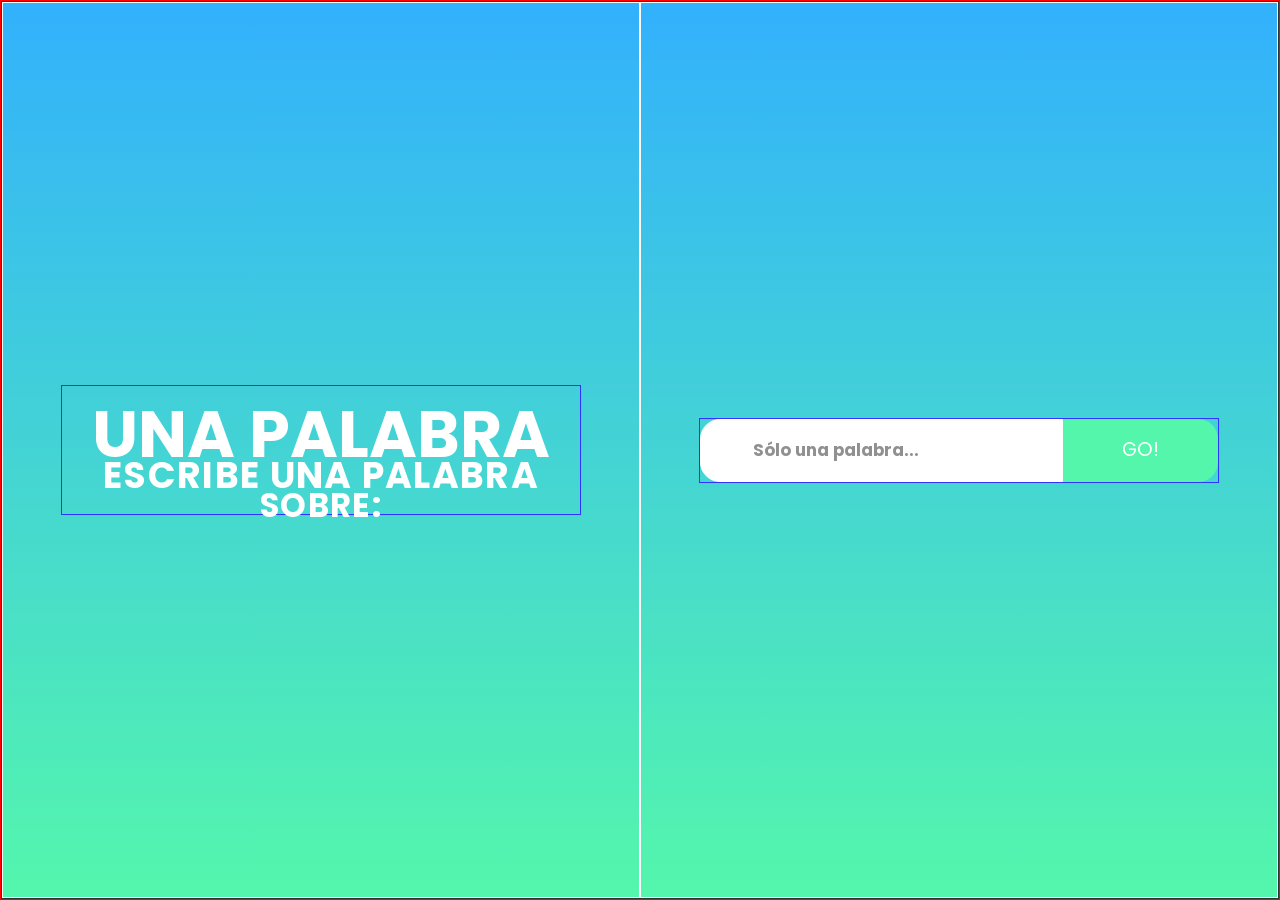
<file: index.html>
<!DOCTYPE html>
<html lang="es">
<head>
  <title>Una Palabra Sobre</title>
  <meta charset="UTF-8">
  <link rel="stylesheet" type="text/css" href="styles.css" />
  <link href="https://fonts.googleapis.com/css?family=Poppins" rel="stylesheet" type="text/css">
</head>
<body>
    <header>
      
    </header>

    <main class="gradient-bckg">
      
      <div class="col col-right">
        <div class="title">
          <h1>Una Palabra</h1> 
          <h2>Escribe una palabra</h2>
          <h3>Sobre: <span class="topic"></span></h3>
        </div>
      </div>

      <div class="col col-left">
        <form id="word-form" class="word-form">
          <input type="text" class="input-word rounded-left" name="word" autocomplete="off" placeholder="Sólo una palabra..." />
          <input type="hidden" name="topic" value="">
          <input type="submit" class="rounded-right" value="GO!" />
        </form>
      
        <div class="all-words">
        </div>
      </div>

    </main>

    <footer>
      <p class="position"></p>
    </footer>
  <script src="jquery.min.js"></script>
  <script src="script.js"></script>
</body>
</html>
</file>
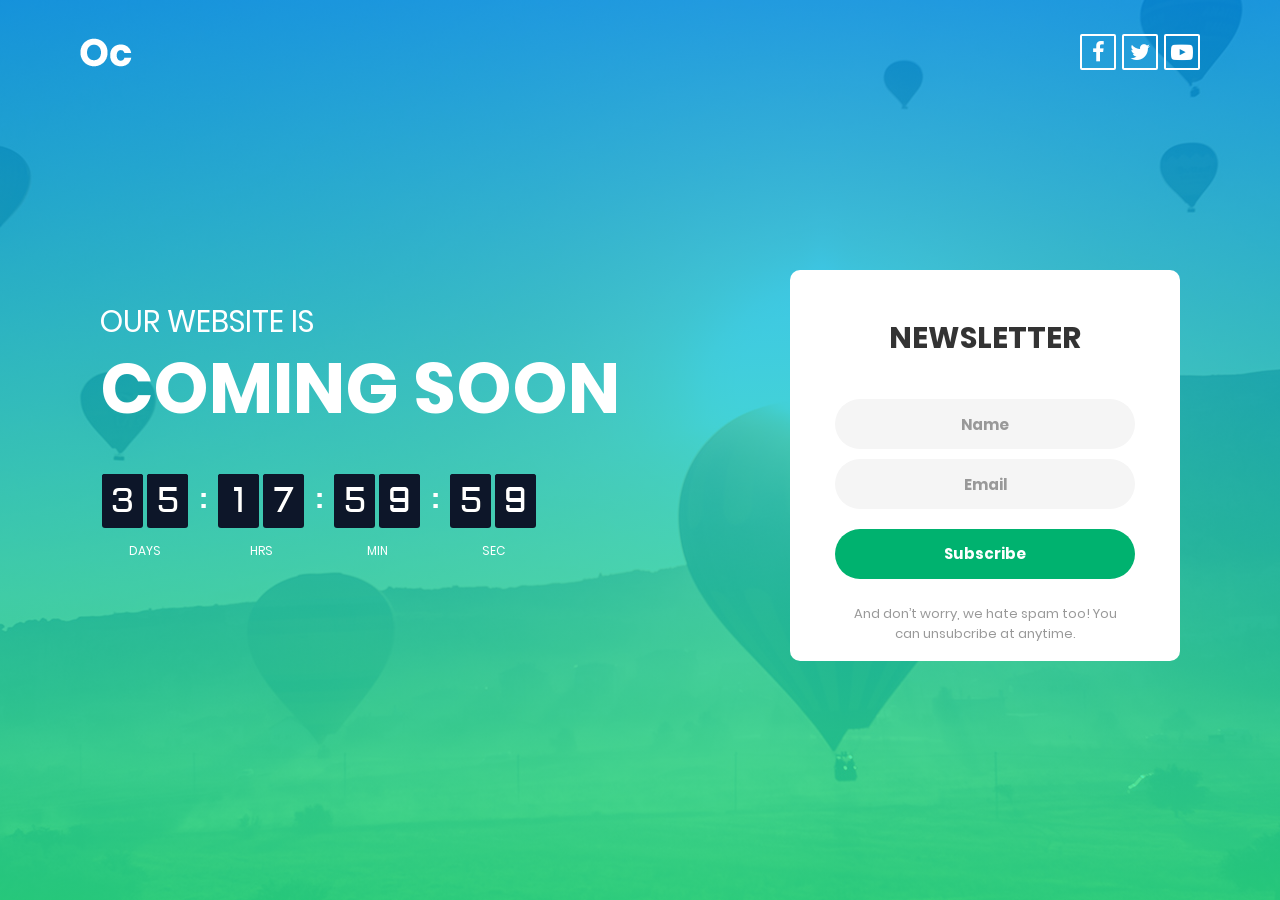
<file: comingsoon_06/index.html>
<!DOCTYPE html>
<html lang="en">
<head>
	<title>Coming Soon 6</title>
	<meta charset="UTF-8">
	<meta name="viewport" content="width=device-width, initial-scale=1">
<!--===============================================================================================-->	
	<link rel="icon" type="image/png" href="images/icons/favicon.ico"/>
<!--===============================================================================================-->
	<link rel="stylesheet" type="text/css" href="vendor/bootstrap/css/bootstrap.min.css">
<!--===============================================================================================-->
	<link rel="stylesheet" type="text/css" href="fonts/font-awesome-4.7.0/css/font-awesome.min.css">
<!--===============================================================================================-->
	<link rel="stylesheet" type="text/css" href="vendor/animate/animate.css">
<!--===============================================================================================-->
	<link rel="stylesheet" type="text/css" href="vendor/select2/select2.min.css">
<!--===============================================================================================-->
	<link rel="stylesheet" type="text/css" href="vendor/countdowntime/flipclock.css">
<!--===============================================================================================-->
	<link rel="stylesheet" type="text/css" href="css/util.css">
	<link rel="stylesheet" type="text/css" href="css/main.css">
<!--===============================================================================================-->
</head>
<body>
	
	
	<div class="bg-img1 size1 overlay1 p-t-24" style="background-image: url('images/bg01.jpg');">
		<div class="flex-w flex-sb-m p-l-80 p-r-74 p-b-175 respon5">
			<div class="wrappic1 m-r-30 m-t-10 m-b-10">
				<a href="#"><img src="images/icons/logo.png" alt="LOGO"></a>
			</div>

			<div class="flex-w m-t-10 m-b-10">
				<a href="#" class="size3 flex-c-m how-social trans-04 m-r-6">
					<i class="fa fa-facebook"></i>
				</a>

				<a href="#" class="size3 flex-c-m how-social trans-04 m-r-6">
					<i class="fa fa-twitter"></i>
				</a>

				<a href="#" class="size3 flex-c-m how-social trans-04 m-r-6">
					<i class="fa fa-youtube-play"></i>
				</a>
			</div>
		</div>

		<div class="flex-w flex-sa p-r-200 respon1">
			<div class="p-t-34 p-b-60 respon3">
				<p class="l1-txt1 p-b-10 respon2">
					Our website is
				</p>

				<h3 class="l1-txt2 p-b-45 respon2 respon4">
					Coming Soon
				</h3>

				<div class="cd100"></div>

			</div>

			<div class="bg0 wsize1 bor1 p-l-45 p-r-45 p-t-50 p-b-18 p-lr-15-sm">
				<h3 class="l1-txt3 txt-center p-b-43">
					Newsletter
				</h3>

				<form class="w-full validate-form">

					<div class="wrap-input100 validate-input m-b-10" data-validate = "Name is required">
						<input class="input100 placeholder0 s1-txt1" type="text" name="name" placeholder="Name">
						<span class="focus-input100"></span>
					</div>

					<div class="wrap-input100 validate-input m-b-20" data-validate = "Valid email is required: ex@abc.xyz">
						<input class="input100 placeholder0 s1-txt1" type="text" name="email" placeholder="Email">
						<span class="focus-input100"></span>
					</div>
					
					<button class="flex-c-m size2 s1-txt2 how-btn1 trans-04">
						Subscribe
					</button>
				</form>

				<p class="s1-txt3 txt-center p-l-15 p-r-15 p-t-25">
					And don’t worry, we hate spam too! You can unsubcribe at anytime.
				</p>
			</div>
		</div>
	</div>



	

<!--===============================================================================================-->	
	<script src="vendor/jquery/jquery-3.2.1.min.js"></script>
<!--===============================================================================================-->
	<script src="vendor/bootstrap/js/popper.js"></script>
	<script src="vendor/bootstrap/js/bootstrap.min.js"></script>
<!--===============================================================================================-->
	<script src="vendor/select2/select2.min.js"></script>
<!--===============================================================================================-->
	<script src="vendor/countdowntime/flipclock.min.js"></script>
	<script src="vendor/countdowntime/moment.min.js"></script>
	<script src="vendor/countdowntime/moment-timezone.min.js"></script>
	<script src="vendor/countdowntime/moment-timezone-with-data.min.js"></script>
	<script src="vendor/countdowntime/countdowntime.js"></script>
	<script>
		$('.cd100').countdown100({
			/*Set Endtime here*/
			/*Endtime must be > current time*/
			endtimeYear: 0,
			endtimeMonth: 0,
			endtimeDate: 35,
			endtimeHours: 18,
			endtimeMinutes: 0,
			endtimeSeconds: 0,
			timeZone: "" 
			// ex:  timeZone: "America/New_York"
			//go to " http://momentjs.com/timezone/ " to get timezone
		});

		
	</script>
<!--===============================================================================================-->
	<script src="vendor/tilt/tilt.jquery.min.js"></script>
	<script >
		$('.js-tilt').tilt({
			scale: 1.1
		})
	</script>
<!--===============================================================================================-->
	<script src="js/main.js"></script>

</body>
</html>
</file>
<file: styles.css>
* {
  margin: 0;
  padding: 0;
  box-sizing: border-box; /* box size will be specified from border to border */
}

html {
  height: 100%;
  font-family: 'Poppins', sans-serif;
  color: #000;
  font-size: 13px;
}

body{
  color: #fff;
  width: 100%;
  height: 100%;
  overflow: hidden;
  border: 1px solid red;
}

header, main, section, footer {
  text-align:center;
}

h1 {
  font-size: 5rem;
  text-transform: uppercase;
}

h2 {
  font-size: 2.8rem;
  text-transform: uppercase;
  letter-spacing: 0.1rem;
  margin-top: -2.8rem;
}

h3 {
  font-size: 2.5rem;
  text-transform: uppercase;
  letter-spacing: 0.1rem;
  margin-top: -1.6rem;
}

main {
  height: 100%;
  border: 1px solid black;
  overflow: hidden;
}

form input[type=submit]{
  -webkit-appearance: none; /* creo que no funciona, tuve que borrarlos manualmente abajo */
}

.gradient-bckg {
  background: #30bab6;
  background: -webkit-linear-gradient(top, #009efd, #2af598);
  background: -o-linear-gradient(top, #009efd, #2af598);
  background: -moz-linear-gradient(top, #009efd, #2af598);
  background: linear-gradient(top, #009efd, #2af598);
  opacity: 0.8;
  z-index: -1;
}

.rounded {
  -webkit-border-radius: 20px;
  -moz-border-radius: 20px;
  border-radius: 20px;
}

.rounded-left {
  -webkit-border-top-left-radius: 20px;
  -webkit-border-bottom-left-radius: 20px;
  -moz-border-radius-topleft: 20px;
  -moz-border-radius-bottomleft: 20px;
  border-top-left-radius: 20px;
  border-bottom-left-radius: 20px;
}

.rounded-right {
  -webkit-border-top-right-radius: 20px;
  -webkit-border-bottom-right-radius: 20px;
  -moz-border-radius-topright: 20px;
  -moz-border-radius-bottomright: 20px;
  border-top-right-radius: 20px;
  border-bottom-right-radius: 20px;
}

.col {
  width: 50%;
  height: 100%;
  float: left;
  border: 1px solid white;
}

.col-left {
  position: relative;
}

.title {
  position: relative;
  top: 50%;
  left: 50%;
  margin-top: -5em;
  margin-left: -20em;
  width: 40em;
  height: 10em;
  border: 1px solid blue;
}

.col-right {
  position: relative;
}

.word-form{
  position: relative;
  top: 50%;
  left: 50%;
  margin-top: -2.5em;
  margin-left: -20em;
  width: 40em;
  height: 5em;
  border: 1px solid blue;
}

.word-form input {
  font-size: 1.5em;
  height: 100%;
  line-height: 10%;
  float: left;
}

.word-form input[type=text] {
  padding: 0% 10% 0% 10%;
  width: 70%;
  font-family: 'Poppins', sans-serif; /* No tomaba el del tag html (?). Tomaba Arial del navegador */  
  font-size: 1.3rem;
  font-weight: bold;
  border: 1px solid #fff;
}

.word-form input[type=submit] {
  width: 30%;
  border-style: none;
  border-width: 0px;
  border-image: none;
  font-family: 'Poppins', sans-serif; /* No tomaba el del tag html (?). Tomaba Arial del navegador */  
  color: #fff;
  border: 1px solid 2af598;
  background-color: #2af598;
}

.all-words {
  visibility: hidden;
  display: block;
  position: absolute;
  top: 0;
  width: 100%;
  height: 100%;
  background-color: #fff;
}

.top{
  margin-top: 50px;
  /*border-top: 1px solid #000;*/
}

.little-box{
  display: inline-block;
  padding: 5px 15px;
  margin: 2px 1px;
  font-size: 1.3em;
}
</file>
<file: comingsoon_06/vendor/countdowntime/flipclock.css>
/* Get the bourbon mixin from http://bourbon.io */
/* Reset */
.flip-clock-wrapper * {
    -webkit-box-sizing: border-box;
    -moz-box-sizing: border-box;
    -ms-box-sizing: border-box;
    -o-box-sizing: border-box;
    box-sizing: border-box;
    -webkit-backface-visibility: hidden;
    -moz-backface-visibility: hidden;
    -ms-backface-visibility: hidden;
    -o-backface-visibility: hidden;
    backface-visibility: hidden;
}

.flip-clock-wrapper a {
  cursor: pointer;
  text-decoration: none;
  color: #ccc; }

.flip-clock-wrapper a:hover {
  color: #fff; }

.flip-clock-wrapper ul {
  list-style: none; }

.flip-clock-wrapper.clearfix:before,
.flip-clock-wrapper.clearfix:after {
  content: " ";
  display: table; }

.flip-clock-wrapper.clearfix:after {
  clear: both; }

.flip-clock-wrapper.clearfix {
  *zoom: 1; }

/* Main */
.flip-clock-wrapper {
  font: normal 11px "Helvetica Neue", Helvetica, sans-serif;
  -webkit-user-select: none; }

.flip-clock-meridium {
  background: none !important;
  box-shadow: 0 0 0 !important;
  font-size: 36px !important; }

.flip-clock-meridium a { color: #313333; }

.flip-clock-wrapper {
  text-align: center;
  position: relative;
  width: 100%;
  margin: 1em;
}

.flip-clock-wrapper:before,
.flip-clock-wrapper:after {
    content: " "; /* 1 */
    display: table; /* 2 */
}
.flip-clock-wrapper:after {
    clear: both;
}

/* Skeleton */
.flip-clock-wrapper ul {
  position: relative;
  float: left;
  margin: 5px;
  width: 60px;
  height: 90px;
  font-size: 80px;
  font-weight: bold;
  line-height: 87px;
  border-radius: 6px;
  background: #000;
}

.flip-clock-wrapper ul li {
  z-index: 1;
  position: absolute;
  left: 0;
  top: 0;
  width: 100%;
  height: 100%;
  line-height: 87px;
  text-decoration: none !important;
}

.flip-clock-wrapper ul li:first-child {
  z-index: 2; }

.flip-clock-wrapper ul li a {
  display: block;
  height: 100%;
  -webkit-perspective: 200px;
  -moz-perspective: 200px;
  perspective: 200px;
  margin: 0 !important;
  overflow: visible !important;
  cursor: default !important; }

.flip-clock-wrapper ul li a div {
  z-index: 1;
  position: absolute;
  left: 0;
  width: 100%;
  height: 50%;
  font-size: 80px;
  overflow: hidden; 
  outline: 1px solid transparent; }

.flip-clock-wrapper ul li a div .shadow {
  position: absolute;
  width: 100%;
  height: 100%;
  z-index: 2; }

.flip-clock-wrapper ul li a div.up {
  -webkit-transform-origin: 50% 100%;
  -moz-transform-origin: 50% 100%;
  -ms-transform-origin: 50% 100%;
  -o-transform-origin: 50% 100%;
  transform-origin: 50% 100%;
  top: 0; }

.flip-clock-wrapper ul li a div.up:after {
  content: "";
  position: absolute;
  top: 44px;
  left: 0;
  z-index: 5;
  width: 100%;
  height: 3px;
  background-color: #000;
  background-color: rgba(0, 0, 0, 0.4); }

.flip-clock-wrapper ul li a div.down {
  -webkit-transform-origin: 50% 0;
  -moz-transform-origin: 50% 0;
  -ms-transform-origin: 50% 0;
  -o-transform-origin: 50% 0;
  transform-origin: 50% 0;
  bottom: 0;
  border-bottom-left-radius: 6px;
  border-bottom-right-radius: 6px;
}

.flip-clock-wrapper ul li a div div.inn {
  position: absolute;
  left: 0;
  z-index: 1;
  width: 100%;
  height: 200%;
  color: #ccc;
  text-shadow: 0 1px 2px #000;
  text-align: center;
  background-color: #333;
  border-radius: 6px;
  font-size: 70px; }

.flip-clock-wrapper ul li a div.up div.inn {
  top: 0; }

.flip-clock-wrapper ul li a div.down div.inn {
  bottom: 0; }

/* PLAY */
.flip-clock-wrapper ul.play li.flip-clock-before {
  z-index: 3; }

.flip-clock-wrapper .flip {   box-shadow: 0 2px 5px rgba(0, 0, 0, 0.7); }

.flip-clock-wrapper ul.play li.flip-clock-active {
  -webkit-animation: asd 0.5s 0.5s linear both;
  -moz-animation: asd 0.5s 0.5s linear both;
  animation: asd 0.5s 0.5s linear both;
  z-index: 5; }

.flip-clock-divider {
  float: left;
  display: inline-block;
  position: relative;
  width: 20px;
  height: 100px; }

.flip-clock-divider:first-child {
  width: 0; }

.flip-clock-dot {
  display: block;
  background: #323434;
  width: 10px;
  height: 10px;
  position: absolute;
  border-radius: 50%;
  box-shadow: 0 0 5px rgba(0, 0, 0, 0.5);
  left: 5px; }

.flip-clock-divider .flip-clock-label {
  position: absolute;
  top: -1.5em;
  right: -86px;
  color: black;
  text-shadow: none; }

.flip-clock-divider.minutes .flip-clock-label {
  right: -88px; }

.flip-clock-divider.seconds .flip-clock-label {
  right: -91px; }

.flip-clock-dot.top {
  top: 30px; }

.flip-clock-dot.bottom {
  bottom: 30px; }

@-webkit-keyframes asd {
  0% {
    z-index: 2; }

  20% {
    z-index: 4; }

  100% {
    z-index: 4; } }

@-moz-keyframes asd {
  0% {
    z-index: 2; }

  20% {
    z-index: 4; }

  100% {
    z-index: 4; } }

@-o-keyframes asd {
  0% {
    z-index: 2; }

  20% {
    z-index: 4; }

  100% {
    z-index: 4; } }

@keyframes asd {
  0% {
    z-index: 2; }

  20% {
    z-index: 4; }

  100% {
    z-index: 4; } }

.flip-clock-wrapper ul.play li.flip-clock-active .down {
  z-index: 2;
  -webkit-animation: turn 0.5s 0.5s linear both;
  -moz-animation: turn 0.5s 0.5s linear both;
  animation: turn 0.5s 0.5s linear both; }

@-webkit-keyframes turn {
  0% {
    -webkit-transform: rotateX(90deg); }

  100% {
    -webkit-transform: rotateX(0deg); } }

@-moz-keyframes turn {
  0% {
    -moz-transform: rotateX(90deg); }

  100% {
    -moz-transform: rotateX(0deg); } }

@-o-keyframes turn {
  0% {
    -o-transform: rotateX(90deg); }

  100% {
    -o-transform: rotateX(0deg); } }

@keyframes turn {
  0% {
    transform: rotateX(90deg); }

  100% {
    transform: rotateX(0deg); } }

.flip-clock-wrapper ul.play li.flip-clock-before .up {
  z-index: 2;
  -webkit-animation: turn2 0.5s linear both;
  -moz-animation: turn2 0.5s linear both;
  animation: turn2 0.5s linear both; }

@-webkit-keyframes turn2 {
  0% {
    -webkit-transform: rotateX(0deg); }

  100% {
    -webkit-transform: rotateX(-90deg); } }

@-moz-keyframes turn2 {
  0% {
    -moz-transform: rotateX(0deg); }

  100% {
    -moz-transform: rotateX(-90deg); } }

@-o-keyframes turn2 {
  0% {
    -o-transform: rotateX(0deg); }

  100% {
    -o-transform: rotateX(-90deg); } }

@keyframes turn2 {
  0% {
    transform: rotateX(0deg); }

  100% {
    transform: rotateX(-90deg); } }

.flip-clock-wrapper ul li.flip-clock-active {
  z-index: 3; }

/* SHADOW */
.flip-clock-wrapper ul.play li.flip-clock-before .up .shadow {
  background: -moz-linear-gradient(top, rgba(0, 0, 0, 0.1) 0%, black 100%);
  background: -webkit-gradient(linear, left top, left bottom, color-stop(0%, rgba(0, 0, 0, 0.1)), color-stop(100%, black));
  background: linear, top, rgba(0, 0, 0, 0.1) 0%, black 100%;
  background: -o-linear-gradient(top, rgba(0, 0, 0, 0.1) 0%, black 100%);
  background: -ms-linear-gradient(top, rgba(0, 0, 0, 0.1) 0%, black 100%);
  background: linear, to bottom, rgba(0, 0, 0, 0.1) 0%, black 100%;
  -webkit-animation: show 0.5s linear both;
  -moz-animation: show 0.5s linear both;
  animation: show 0.5s linear both; }

.flip-clock-wrapper ul.play li.flip-clock-active .up .shadow {
  background: -moz-linear-gradient(top, rgba(0, 0, 0, 0.1) 0%, black 100%);
  background: -webkit-gradient(linear, left top, left bottom, color-stop(0%, rgba(0, 0, 0, 0.1)), color-stop(100%, black));
  background: linear, top, rgba(0, 0, 0, 0.1) 0%, black 100%;
  background: -o-linear-gradient(top, rgba(0, 0, 0, 0.1) 0%, black 100%);
  background: -ms-linear-gradient(top, rgba(0, 0, 0, 0.1) 0%, black 100%);
  background: linear, to bottom, rgba(0, 0, 0, 0.1) 0%, black 100%;
  -webkit-animation: hide 0.5s 0.3s linear both;
  -moz-animation: hide 0.5s 0.3s linear both;
  animation: hide 0.5s 0.3s linear both; }

/*DOWN*/
.flip-clock-wrapper ul.play li.flip-clock-before .down .shadow {
  background: -moz-linear-gradient(top, black 0%, rgba(0, 0, 0, 0.1) 100%);
  background: -webkit-gradient(linear, left top, left bottom, color-stop(0%, black), color-stop(100%, rgba(0, 0, 0, 0.1)));
  background: linear, top, black 0%, rgba(0, 0, 0, 0.1) 100%;
  background: -o-linear-gradient(top, black 0%, rgba(0, 0, 0, 0.1) 100%);
  background: -ms-linear-gradient(top, black 0%, rgba(0, 0, 0, 0.1) 100%);
  background: linear, to bottom, black 0%, rgba(0, 0, 0, 0.1) 100%;
  -webkit-animation: show 0.5s linear both;
  -moz-animation: show 0.5s linear both;
  animation: show 0.5s linear both; }

.flip-clock-wrapper ul.play li.flip-clock-active .down .shadow {
  background: -moz-linear-gradient(top, black 0%, rgba(0, 0, 0, 0.1) 100%);
  background: -webkit-gradient(linear, left top, left bottom, color-stop(0%, black), color-stop(100%, rgba(0, 0, 0, 0.1)));
  background: linear, top, black 0%, rgba(0, 0, 0, 0.1) 100%;
  background: -o-linear-gradient(top, black 0%, rgba(0, 0, 0, 0.1) 100%);
  background: -ms-linear-gradient(top, black 0%, rgba(0, 0, 0, 0.1) 100%);
  background: linear, to bottom, black 0%, rgba(0, 0, 0, 0.1) 100%;
  -webkit-animation: hide 0.5s 0.3s linear both;
  -moz-animation: hide 0.5s 0.3s linear both;
  animation: hide 0.5s 0.2s linear both; }

@-webkit-keyframes show {
  0% {
    opacity: 0; }

  100% {
    opacity: 1; } }

@-moz-keyframes show {
  0% {
    opacity: 0; }

  100% {
    opacity: 1; } }

@-o-keyframes show {
  0% {
    opacity: 0; }

  100% {
    opacity: 1; } }

@keyframes show {
  0% {
    opacity: 0; }

  100% {
    opacity: 1; } }

@-webkit-keyframes hide {
  0% {
    opacity: 1; }

  100% {
    opacity: 0; } }

@-moz-keyframes hide {
  0% {
    opacity: 1; }

  100% {
    opacity: 0; } }

@-o-keyframes hide {
  0% {
    opacity: 1; }

  100% {
    opacity: 0; } }

@keyframes hide {
  0% {
    opacity: 1; }

  100% {
    opacity: 0; } }
</file>
<file: comingsoon_06/css/util.css>
/*//////////////////////////////////////////////////////////////////
[ REBOOT ]*/
*, *:before, *:after {
	margin: 0px; 
	padding: 0px; 
	-webkit-box-sizing: border-box;
	-moz-box-sizing: border-box;
	box-sizing: border-box;
}

body, html {
	font-family: Arial, sans-serif;
	font-size: 15px;
	color: #666666;

	height: 100%;
	background-color: #fff;
	-webkit-box-sizing: border-box;
	-moz-box-sizing: border-box;
	box-sizing: border-box;
}

/*---------------------------------------------*/
a:focus {outline: none;}
a:hover {text-decoration: none;}

/* ------------------------------------ */
h1,h2,h3,h4,h5,h6,p {margin: 0px;}

ul, li {
	margin: 0px;
	list-style-type: none;
}


/* ------------------------------------ */
input, textarea, label {
	display: block;
	outline: none;
	border: none;
}

/* ------------------------------------ */
button {
	outline: none;
	border: none;
	background: transparent;
	cursor: pointer;
}
button:focus {outline: none;}

iframe {border: none;}


/*//////////////////////////////////////////////////////////////////
[ FONT SIZE ]*/
.fs-1 {font-size: 1px;}
.fs-2 {font-size: 2px;}
.fs-3 {font-size: 3px;}
.fs-4 {font-size: 4px;}
.fs-5 {font-size: 5px;}
.fs-6 {font-size: 6px;}
.fs-7 {font-size: 7px;}
.fs-8 {font-size: 8px;}
.fs-9 {font-size: 9px;}
.fs-10 {font-size: 10px;}
.fs-11 {font-size: 11px;}
.fs-12 {font-size: 12px;}
.fs-13 {font-size: 13px;}
.fs-14 {font-size: 14px;}
.fs-15 {font-size: 15px;}
.fs-16 {font-size: 16px;}
.fs-17 {font-size: 17px;}
.fs-18 {font-size: 18px;}
.fs-19 {font-size: 19px;}
.fs-20 {font-size: 20px;}
.fs-21 {font-size: 21px;}
.fs-22 {font-size: 22px;}
.fs-23 {font-size: 23px;}
.fs-24 {font-size: 24px;}
.fs-25 {font-size: 25px;}
.fs-26 {font-size: 26px;}
.fs-27 {font-size: 27px;}
.fs-28 {font-size: 28px;}
.fs-29 {font-size: 29px;}
.fs-30 {font-size: 30px;}
.fs-31 {font-size: 31px;}
.fs-32 {font-size: 32px;}
.fs-33 {font-size: 33px;}
.fs-34 {font-size: 34px;}
.fs-35 {font-size: 35px;}
.fs-36 {font-size: 36px;}
.fs-37 {font-size: 37px;}
.fs-38 {font-size: 38px;}
.fs-39 {font-size: 39px;}
.fs-40 {font-size: 40px;}
.fs-41 {font-size: 41px;}
.fs-42 {font-size: 42px;}
.fs-43 {font-size: 43px;}
.fs-44 {font-size: 44px;}
.fs-45 {font-size: 45px;}
.fs-46 {font-size: 46px;}
.fs-47 {font-size: 47px;}
.fs-48 {font-size: 48px;}
.fs-49 {font-size: 49px;}
.fs-50 {font-size: 50px;}
.fs-51 {font-size: 51px;}
.fs-52 {font-size: 52px;}
.fs-53 {font-size: 53px;}
.fs-54 {font-size: 54px;}
.fs-55 {font-size: 55px;}
.fs-56 {font-size: 56px;}
.fs-57 {font-size: 57px;}
.fs-58 {font-size: 58px;}
.fs-59 {font-size: 59px;}
.fs-60 {font-size: 60px;}
.fs-61 {font-size: 61px;}
.fs-62 {font-size: 62px;}
.fs-63 {font-size: 63px;}
.fs-64 {font-size: 64px;}
.fs-65 {font-size: 65px;}
.fs-66 {font-size: 66px;}
.fs-67 {font-size: 67px;}
.fs-68 {font-size: 68px;}
.fs-69 {font-size: 69px;}
.fs-70 {font-size: 70px;}
.fs-71 {font-size: 71px;}
.fs-72 {font-size: 72px;}
.fs-73 {font-size: 73px;}
.fs-74 {font-size: 74px;}
.fs-75 {font-size: 75px;}
.fs-76 {font-size: 76px;}
.fs-77 {font-size: 77px;}
.fs-78 {font-size: 78px;}
.fs-79 {font-size: 79px;}
.fs-80 {font-size: 80px;}
.fs-81 {font-size: 81px;}
.fs-82 {font-size: 82px;}
.fs-83 {font-size: 83px;}
.fs-84 {font-size: 84px;}
.fs-85 {font-size: 85px;}
.fs-86 {font-size: 86px;}
.fs-87 {font-size: 87px;}
.fs-88 {font-size: 88px;}
.fs-89 {font-size: 89px;}
.fs-90 {font-size: 90px;}
.fs-91 {font-size: 91px;}
.fs-92 {font-size: 92px;}
.fs-93 {font-size: 93px;}
.fs-94 {font-size: 94px;}
.fs-95 {font-size: 95px;}
.fs-96 {font-size: 96px;}
.fs-97 {font-size: 97px;}
.fs-98 {font-size: 98px;}
.fs-99 {font-size: 99px;}
.fs-100 {font-size: 100px;}
.fs-101 {font-size: 101px;}
.fs-102 {font-size: 102px;}
.fs-103 {font-size: 103px;}
.fs-104 {font-size: 104px;}
.fs-105 {font-size: 105px;}
.fs-106 {font-size: 106px;}
.fs-107 {font-size: 107px;}
.fs-108 {font-size: 108px;}
.fs-109 {font-size: 109px;}
.fs-110 {font-size: 110px;}
.fs-111 {font-size: 111px;}
.fs-112 {font-size: 112px;}
.fs-113 {font-size: 113px;}
.fs-114 {font-size: 114px;}
.fs-115 {font-size: 115px;}
.fs-116 {font-size: 116px;}
.fs-117 {font-size: 117px;}
.fs-118 {font-size: 118px;}
.fs-119 {font-size: 119px;}
.fs-120 {font-size: 120px;}
.fs-121 {font-size: 121px;}
.fs-122 {font-size: 122px;}
.fs-123 {font-size: 123px;}
.fs-124 {font-size: 124px;}
.fs-125 {font-size: 125px;}
.fs-126 {font-size: 126px;}
.fs-127 {font-size: 127px;}
.fs-128 {font-size: 128px;}
.fs-129 {font-size: 129px;}
.fs-130 {font-size: 130px;}
.fs-131 {font-size: 131px;}
.fs-132 {font-size: 132px;}
.fs-133 {font-size: 133px;}
.fs-134 {font-size: 134px;}
.fs-135 {font-size: 135px;}
.fs-136 {font-size: 136px;}
.fs-137 {font-size: 137px;}
.fs-138 {font-size: 138px;}
.fs-139 {font-size: 139px;}
.fs-140 {font-size: 140px;}
.fs-141 {font-size: 141px;}
.fs-142 {font-size: 142px;}
.fs-143 {font-size: 143px;}
.fs-144 {font-size: 144px;}
.fs-145 {font-size: 145px;}
.fs-146 {font-size: 146px;}
.fs-147 {font-size: 147px;}
.fs-148 {font-size: 148px;}
.fs-149 {font-size: 149px;}
.fs-150 {font-size: 150px;}
.fs-151 {font-size: 151px;}
.fs-152 {font-size: 152px;}
.fs-153 {font-size: 153px;}
.fs-154 {font-size: 154px;}
.fs-155 {font-size: 155px;}
.fs-156 {font-size: 156px;}
.fs-157 {font-size: 157px;}
.fs-158 {font-size: 158px;}
.fs-159 {font-size: 159px;}
.fs-160 {font-size: 160px;}
.fs-161 {font-size: 161px;}
.fs-162 {font-size: 162px;}
.fs-163 {font-size: 163px;}
.fs-164 {font-size: 164px;}
.fs-165 {font-size: 165px;}
.fs-166 {font-size: 166px;}
.fs-167 {font-size: 167px;}
.fs-168 {font-size: 168px;}
.fs-169 {font-size: 169px;}
.fs-170 {font-size: 170px;}
.fs-171 {font-size: 171px;}
.fs-172 {font-size: 172px;}
.fs-173 {font-size: 173px;}
.fs-174 {font-size: 174px;}
.fs-175 {font-size: 175px;}
.fs-176 {font-size: 176px;}
.fs-177 {font-size: 177px;}
.fs-178 {font-size: 178px;}
.fs-179 {font-size: 179px;}
.fs-180 {font-size: 180px;}
.fs-181 {font-size: 181px;}
.fs-182 {font-size: 182px;}
.fs-183 {font-size: 183px;}
.fs-184 {font-size: 184px;}
.fs-185 {font-size: 185px;}
.fs-186 {font-size: 186px;}
.fs-187 {font-size: 187px;}
.fs-188 {font-size: 188px;}
.fs-189 {font-size: 189px;}
.fs-190 {font-size: 190px;}
.fs-191 {font-size: 191px;}
.fs-192 {font-size: 192px;}
.fs-193 {font-size: 193px;}
.fs-194 {font-size: 194px;}
.fs-195 {font-size: 195px;}
.fs-196 {font-size: 196px;}
.fs-197 {font-size: 197px;}
.fs-198 {font-size: 198px;}
.fs-199 {font-size: 199px;}
.fs-200 {font-size: 200px;}

/*//////////////////////////////////////////////////////////////////
[ PADDING ]*/
.p-t-0 {padding-top: 0px;}
.p-t-1 {padding-top: 1px;}
.p-t-2 {padding-top: 2px;}
.p-t-3 {padding-top: 3px;}
.p-t-4 {padding-top: 4px;}
.p-t-5 {padding-top: 5px;}
.p-t-6 {padding-top: 6px;}
.p-t-7 {padding-top: 7px;}
.p-t-8 {padding-top: 8px;}
.p-t-9 {padding-top: 9px;}
.p-t-10 {padding-top: 10px;}
.p-t-11 {padding-top: 11px;}
.p-t-12 {padding-top: 12px;}
.p-t-13 {padding-top: 13px;}
.p-t-14 {padding-top: 14px;}
.p-t-15 {padding-top: 15px;}
.p-t-16 {padding-top: 16px;}
.p-t-17 {padding-top: 17px;}
.p-t-18 {padding-top: 18px;}
.p-t-19 {padding-top: 19px;}
.p-t-20 {padding-top: 20px;}
.p-t-21 {padding-top: 21px;}
.p-t-22 {padding-top: 22px;}
.p-t-23 {padding-top: 23px;}
.p-t-24 {padding-top: 24px;}
.p-t-25 {padding-top: 25px;}
.p-t-26 {padding-top: 26px;}
.p-t-27 {padding-top: 27px;}
.p-t-28 {padding-top: 28px;}
.p-t-29 {padding-top: 29px;}
.p-t-30 {padding-top: 30px;}
.p-t-31 {padding-top: 31px;}
.p-t-32 {padding-top: 32px;}
.p-t-33 {padding-top: 33px;}
.p-t-34 {padding-top: 34px;}
.p-t-35 {padding-top: 35px;}
.p-t-36 {padding-top: 36px;}
.p-t-37 {padding-top: 37px;}
.p-t-38 {padding-top: 38px;}
.p-t-39 {padding-top: 39px;}
.p-t-40 {padding-top: 40px;}
.p-t-41 {padding-top: 41px;}
.p-t-42 {padding-top: 42px;}
.p-t-43 {padding-top: 43px;}
.p-t-44 {padding-top: 44px;}
.p-t-45 {padding-top: 45px;}
.p-t-46 {padding-top: 46px;}
.p-t-47 {padding-top: 47px;}
.p-t-48 {padding-top: 48px;}
.p-t-49 {padding-top: 49px;}
.p-t-50 {padding-top: 50px;}
.p-t-51 {padding-top: 51px;}
.p-t-52 {padding-top: 52px;}
.p-t-53 {padding-top: 53px;}
.p-t-54 {padding-top: 54px;}
.p-t-55 {padding-top: 55px;}
.p-t-56 {padding-top: 56px;}
.p-t-57 {padding-top: 57px;}
.p-t-58 {padding-top: 58px;}
.p-t-59 {padding-top: 59px;}
.p-t-60 {padding-top: 60px;}
.p-t-61 {padding-top: 61px;}
.p-t-62 {padding-top: 62px;}
.p-t-63 {padding-top: 63px;}
.p-t-64 {padding-top: 64px;}
.p-t-65 {padding-top: 65px;}
.p-t-66 {padding-top: 66px;}
.p-t-67 {padding-top: 67px;}
.p-t-68 {padding-top: 68px;}
.p-t-69 {padding-top: 69px;}
.p-t-70 {padding-top: 70px;}
.p-t-71 {padding-top: 71px;}
.p-t-72 {padding-top: 72px;}
.p-t-73 {padding-top: 73px;}
.p-t-74 {padding-top: 74px;}
.p-t-75 {padding-top: 75px;}
.p-t-76 {padding-top: 76px;}
.p-t-77 {padding-top: 77px;}
.p-t-78 {padding-top: 78px;}
.p-t-79 {padding-top: 79px;}
.p-t-80 {padding-top: 80px;}
.p-t-81 {padding-top: 81px;}
.p-t-82 {padding-top: 82px;}
.p-t-83 {padding-top: 83px;}
.p-t-84 {padding-top: 84px;}
.p-t-85 {padding-top: 85px;}
.p-t-86 {padding-top: 86px;}
.p-t-87 {padding-top: 87px;}
.p-t-88 {padding-top: 88px;}
.p-t-89 {padding-top: 89px;}
.p-t-90 {padding-top: 90px;}
.p-t-91 {padding-top: 91px;}
.p-t-92 {padding-top: 92px;}
.p-t-93 {padding-top: 93px;}
.p-t-94 {padding-top: 94px;}
.p-t-95 {padding-top: 95px;}
.p-t-96 {padding-top: 96px;}
.p-t-97 {padding-top: 97px;}
.p-t-98 {padding-top: 98px;}
.p-t-99 {padding-top: 99px;}
.p-t-100 {padding-top: 100px;}
.p-t-101 {padding-top: 101px;}
.p-t-102 {padding-top: 102px;}
.p-t-103 {padding-top: 103px;}
.p-t-104 {padding-top: 104px;}
.p-t-105 {padding-top: 105px;}
.p-t-106 {padding-top: 106px;}
.p-t-107 {padding-top: 107px;}
.p-t-108 {padding-top: 108px;}
.p-t-109 {padding-top: 109px;}
.p-t-110 {padding-top: 110px;}
.p-t-111 {padding-top: 111px;}
.p-t-112 {padding-top: 112px;}
.p-t-113 {padding-top: 113px;}
.p-t-114 {padding-top: 114px;}
.p-t-115 {padding-top: 115px;}
.p-t-116 {padding-top: 116px;}
.p-t-117 {padding-top: 117px;}
.p-t-118 {padding-top: 118px;}
.p-t-119 {padding-top: 119px;}
.p-t-120 {padding-top: 120px;}
.p-t-121 {padding-top: 121px;}
.p-t-122 {padding-top: 122px;}
.p-t-123 {padding-top: 123px;}
.p-t-124 {padding-top: 124px;}
.p-t-125 {padding-top: 125px;}
.p-t-126 {padding-top: 126px;}
.p-t-127 {padding-top: 127px;}
.p-t-128 {padding-top: 128px;}
.p-t-129 {padding-top: 129px;}
.p-t-130 {padding-top: 130px;}
.p-t-131 {padding-top: 131px;}
.p-t-132 {padding-top: 132px;}
.p-t-133 {padding-top: 133px;}
.p-t-134 {padding-top: 134px;}
.p-t-135 {padding-top: 135px;}
.p-t-136 {padding-top: 136px;}
.p-t-137 {padding-top: 137px;}
.p-t-138 {padding-top: 138px;}
.p-t-139 {padding-top: 139px;}
.p-t-140 {padding-top: 140px;}
.p-t-141 {padding-top: 141px;}
.p-t-142 {padding-top: 142px;}
.p-t-143 {padding-top: 143px;}
.p-t-144 {padding-top: 144px;}
.p-t-145 {padding-top: 145px;}
.p-t-146 {padding-top: 146px;}
.p-t-147 {padding-top: 147px;}
.p-t-148 {padding-top: 148px;}
.p-t-149 {padding-top: 149px;}
.p-t-150 {padding-top: 150px;}
.p-t-151 {padding-top: 151px;}
.p-t-152 {padding-top: 152px;}
.p-t-153 {padding-top: 153px;}
.p-t-154 {padding-top: 154px;}
.p-t-155 {padding-top: 155px;}
.p-t-156 {padding-top: 156px;}
.p-t-157 {padding-top: 157px;}
.p-t-158 {padding-top: 158px;}
.p-t-159 {padding-top: 159px;}
.p-t-160 {padding-top: 160px;}
.p-t-161 {padding-top: 161px;}
.p-t-162 {padding-top: 162px;}
.p-t-163 {padding-top: 163px;}
.p-t-164 {padding-top: 164px;}
.p-t-165 {padding-top: 165px;}
.p-t-166 {padding-top: 166px;}
.p-t-167 {padding-top: 167px;}
.p-t-168 {padding-top: 168px;}
.p-t-169 {padding-top: 169px;}
.p-t-170 {padding-top: 170px;}
.p-t-171 {padding-top: 171px;}
.p-t-172 {padding-top: 172px;}
.p-t-173 {padding-top: 173px;}
.p-t-174 {padding-top: 174px;}
.p-t-175 {padding-top: 175px;}
.p-t-176 {padding-top: 176px;}
.p-t-177 {padding-top: 177px;}
.p-t-178 {padding-top: 178px;}
.p-t-179 {padding-top: 179px;}
.p-t-180 {padding-top: 180px;}
.p-t-181 {padding-top: 181px;}
.p-t-182 {padding-top: 182px;}
.p-t-183 {padding-top: 183px;}
.p-t-184 {padding-top: 184px;}
.p-t-185 {padding-top: 185px;}
.p-t-186 {padding-top: 186px;}
.p-t-187 {padding-top: 187px;}
.p-t-188 {padding-top: 188px;}
.p-t-189 {padding-top: 189px;}
.p-t-190 {padding-top: 190px;}
.p-t-191 {padding-top: 191px;}
.p-t-192 {padding-top: 192px;}
.p-t-193 {padding-top: 193px;}
.p-t-194 {padding-top: 194px;}
.p-t-195 {padding-top: 195px;}
.p-t-196 {padding-top: 196px;}
.p-t-197 {padding-top: 197px;}
.p-t-198 {padding-top: 198px;}
.p-t-199 {padding-top: 199px;}
.p-t-200 {padding-top: 200px;}
.p-t-201 {padding-top: 201px;}
.p-t-202 {padding-top: 202px;}
.p-t-203 {padding-top: 203px;}
.p-t-204 {padding-top: 204px;}
.p-t-205 {padding-top: 205px;}
.p-t-206 {padding-top: 206px;}
.p-t-207 {padding-top: 207px;}
.p-t-208 {padding-top: 208px;}
.p-t-209 {padding-top: 209px;}
.p-t-210 {padding-top: 210px;}
.p-t-211 {padding-top: 211px;}
.p-t-212 {padding-top: 212px;}
.p-t-213 {padding-top: 213px;}
.p-t-214 {padding-top: 214px;}
.p-t-215 {padding-top: 215px;}
.p-t-216 {padding-top: 216px;}
.p-t-217 {padding-top: 217px;}
.p-t-218 {padding-top: 218px;}
.p-t-219 {padding-top: 219px;}
.p-t-220 {padding-top: 220px;}
.p-t-221 {padding-top: 221px;}
.p-t-222 {padding-top: 222px;}
.p-t-223 {padding-top: 223px;}
.p-t-224 {padding-top: 224px;}
.p-t-225 {padding-top: 225px;}
.p-t-226 {padding-top: 226px;}
.p-t-227 {padding-top: 227px;}
.p-t-228 {padding-top: 228px;}
.p-t-229 {padding-top: 229px;}
.p-t-230 {padding-top: 230px;}
.p-t-231 {padding-top: 231px;}
.p-t-232 {padding-top: 232px;}
.p-t-233 {padding-top: 233px;}
.p-t-234 {padding-top: 234px;}
.p-t-235 {padding-top: 235px;}
.p-t-236 {padding-top: 236px;}
.p-t-237 {padding-top: 237px;}
.p-t-238 {padding-top: 238px;}
.p-t-239 {padding-top: 239px;}
.p-t-240 {padding-top: 240px;}
.p-t-241 {padding-top: 241px;}
.p-t-242 {padding-top: 242px;}
.p-t-243 {padding-top: 243px;}
.p-t-244 {padding-top: 244px;}
.p-t-245 {padding-top: 245px;}
.p-t-246 {padding-top: 246px;}
.p-t-247 {padding-top: 247px;}
.p-t-248 {padding-top: 248px;}
.p-t-249 {padding-top: 249px;}
.p-t-250 {padding-top: 250px;}
.p-b-0 {padding-bottom: 0px;}
.p-b-1 {padding-bottom: 1px;}
.p-b-2 {padding-bottom: 2px;}
.p-b-3 {padding-bottom: 3px;}
.p-b-4 {padding-bottom: 4px;}
.p-b-5 {padding-bottom: 5px;}
.p-b-6 {padding-bottom: 6px;}
.p-b-7 {padding-bottom: 7px;}
.p-b-8 {padding-bottom: 8px;}
.p-b-9 {padding-bottom: 9px;}
.p-b-10 {padding-bottom: 10px;}
.p-b-11 {padding-bottom: 11px;}
.p-b-12 {padding-bottom: 12px;}
.p-b-13 {padding-bottom: 13px;}
.p-b-14 {padding-bottom: 14px;}
.p-b-15 {padding-bottom: 15px;}
.p-b-16 {padding-bottom: 16px;}
.p-b-17 {padding-bottom: 17px;}
.p-b-18 {padding-bottom: 18px;}
.p-b-19 {padding-bottom: 19px;}
.p-b-20 {padding-bottom: 20px;}
.p-b-21 {padding-bottom: 21px;}
.p-b-22 {padding-bottom: 22px;}
.p-b-23 {padding-bottom: 23px;}
.p-b-24 {padding-bottom: 24px;}
.p-b-25 {padding-bottom: 25px;}
.p-b-26 {padding-bottom: 26px;}
.p-b-27 {padding-bottom: 27px;}
.p-b-28 {padding-bottom: 28px;}
.p-b-29 {padding-bottom: 29px;}
.p-b-30 {padding-bottom: 30px;}
.p-b-31 {padding-bottom: 31px;}
.p-b-32 {padding-bottom: 32px;}
.p-b-33 {padding-bottom: 33px;}
.p-b-34 {padding-bottom: 34px;}
.p-b-35 {padding-bottom: 35px;}
.p-b-36 {padding-bottom: 36px;}
.p-b-37 {padding-bottom: 37px;}
.p-b-38 {padding-bottom: 38px;}
.p-b-39 {padding-bottom: 39px;}
.p-b-40 {padding-bottom: 40px;}
.p-b-41 {padding-bottom: 41px;}
.p-b-42 {padding-bottom: 42px;}
.p-b-43 {padding-bottom: 43px;}
.p-b-44 {padding-bottom: 44px;}
.p-b-45 {padding-bottom: 45px;}
.p-b-46 {padding-bottom: 46px;}
.p-b-47 {padding-bottom: 47px;}
.p-b-48 {padding-bottom: 48px;}
.p-b-49 {padding-bottom: 49px;}
.p-b-50 {padding-bottom: 50px;}
.p-b-51 {padding-bottom: 51px;}
.p-b-52 {padding-bottom: 52px;}
.p-b-53 {padding-bottom: 53px;}
.p-b-54 {padding-bottom: 54px;}
.p-b-55 {padding-bottom: 55px;}
.p-b-56 {padding-bottom: 56px;}
.p-b-57 {padding-bottom: 57px;}
.p-b-58 {padding-bottom: 58px;}
.p-b-59 {padding-bottom: 59px;}
.p-b-60 {padding-bottom: 60px;}
.p-b-61 {padding-bottom: 61px;}
.p-b-62 {padding-bottom: 62px;}
.p-b-63 {padding-bottom: 63px;}
.p-b-64 {padding-bottom: 64px;}
.p-b-65 {padding-bottom: 65px;}
.p-b-66 {padding-bottom: 66px;}
.p-b-67 {padding-bottom: 67px;}
.p-b-68 {padding-bottom: 68px;}
.p-b-69 {padding-bottom: 69px;}
.p-b-70 {padding-bottom: 70px;}
.p-b-71 {padding-bottom: 71px;}
.p-b-72 {padding-bottom: 72px;}
.p-b-73 {padding-bottom: 73px;}
.p-b-74 {padding-bottom: 74px;}
.p-b-75 {padding-bottom: 75px;}
.p-b-76 {padding-bottom: 76px;}
.p-b-77 {padding-bottom: 77px;}
.p-b-78 {padding-bottom: 78px;}
.p-b-79 {padding-bottom: 79px;}
.p-b-80 {padding-bottom: 80px;}
.p-b-81 {padding-bottom: 81px;}
.p-b-82 {padding-bottom: 82px;}
.p-b-83 {padding-bottom: 83px;}
.p-b-84 {padding-bottom: 84px;}
.p-b-85 {padding-bottom: 85px;}
.p-b-86 {padding-bottom: 86px;}
.p-b-87 {padding-bottom: 87px;}
.p-b-88 {padding-bottom: 88px;}
.p-b-89 {padding-bottom: 89px;}
.p-b-90 {padding-bottom: 90px;}
.p-b-91 {padding-bottom: 91px;}
.p-b-92 {padding-bottom: 92px;}
.p-b-93 {padding-bottom: 93px;}
.p-b-94 {padding-bottom: 94px;}
.p-b-95 {padding-bottom: 95px;}
.p-b-96 {padding-bottom: 96px;}
.p-b-97 {padding-bottom: 97px;}
.p-b-98 {padding-bottom: 98px;}
.p-b-99 {padding-bottom: 99px;}
.p-b-100 {padding-bottom: 100px;}
.p-b-101 {padding-bottom: 101px;}
.p-b-102 {padding-bottom: 102px;}
.p-b-103 {padding-bottom: 103px;}
.p-b-104 {padding-bottom: 104px;}
.p-b-105 {padding-bottom: 105px;}
.p-b-106 {padding-bottom: 106px;}
.p-b-107 {padding-bottom: 107px;}
.p-b-108 {padding-bottom: 108px;}
.p-b-109 {padding-bottom: 109px;}
.p-b-110 {padding-bottom: 110px;}
.p-b-111 {padding-bottom: 111px;}
.p-b-112 {padding-bottom: 112px;}
.p-b-113 {padding-bottom: 113px;}
.p-b-114 {padding-bottom: 114px;}
.p-b-115 {padding-bottom: 115px;}
.p-b-116 {padding-bottom: 116px;}
.p-b-117 {padding-bottom: 117px;}
.p-b-118 {padding-bottom: 118px;}
.p-b-119 {padding-bottom: 119px;}
.p-b-120 {padding-bottom: 120px;}
.p-b-121 {padding-bottom: 121px;}
.p-b-122 {padding-bottom: 122px;}
.p-b-123 {padding-bottom: 123px;}
.p-b-124 {padding-bottom: 124px;}
.p-b-125 {padding-bottom: 125px;}
.p-b-126 {padding-bottom: 126px;}
.p-b-127 {padding-bottom: 127px;}
.p-b-128 {padding-bottom: 128px;}
.p-b-129 {padding-bottom: 129px;}
.p-b-130 {padding-bottom: 130px;}
.p-b-131 {padding-bottom: 131px;}
.p-b-132 {padding-bottom: 132px;}
.p-b-133 {padding-bottom: 133px;}
.p-b-134 {padding-bottom: 134px;}
.p-b-135 {padding-bottom: 135px;}
.p-b-136 {padding-bottom: 136px;}
.p-b-137 {padding-bottom: 137px;}
.p-b-138 {padding-bottom: 138px;}
.p-b-139 {padding-bottom: 139px;}
.p-b-140 {padding-bottom: 140px;}
.p-b-141 {padding-bottom: 141px;}
.p-b-142 {padding-bottom: 142px;}
.p-b-143 {padding-bottom: 143px;}
.p-b-144 {padding-bottom: 144px;}
.p-b-145 {padding-bottom: 145px;}
.p-b-146 {padding-bottom: 146px;}
.p-b-147 {padding-bottom: 147px;}
.p-b-148 {padding-bottom: 148px;}
.p-b-149 {padding-bottom: 149px;}
.p-b-150 {padding-bottom: 150px;}
.p-b-151 {padding-bottom: 151px;}
.p-b-152 {padding-bottom: 152px;}
.p-b-153 {padding-bottom: 153px;}
.p-b-154 {padding-bottom: 154px;}
.p-b-155 {padding-bottom: 155px;}
.p-b-156 {padding-bottom: 156px;}
.p-b-157 {padding-bottom: 157px;}
.p-b-158 {padding-bottom: 158px;}
.p-b-159 {padding-bottom: 159px;}
.p-b-160 {padding-bottom: 160px;}
.p-b-161 {padding-bottom: 161px;}
.p-b-162 {padding-bottom: 162px;}
.p-b-163 {padding-bottom: 163px;}
.p-b-164 {padding-bottom: 164px;}
.p-b-165 {padding-bottom: 165px;}
.p-b-166 {padding-bottom: 166px;}
.p-b-167 {padding-bottom: 167px;}
.p-b-168 {padding-bottom: 168px;}
.p-b-169 {padding-bottom: 169px;}
.p-b-170 {padding-bottom: 170px;}
.p-b-171 {padding-bottom: 171px;}
.p-b-172 {padding-bottom: 172px;}
.p-b-173 {padding-bottom: 173px;}
.p-b-174 {padding-bottom: 174px;}
.p-b-175 {padding-bottom: 175px;}
.p-b-176 {padding-bottom: 176px;}
.p-b-177 {padding-bottom: 177px;}
.p-b-178 {padding-bottom: 178px;}
.p-b-179 {padding-bottom: 179px;}
.p-b-180 {padding-bottom: 180px;}
.p-b-181 {padding-bottom: 181px;}
.p-b-182 {padding-bottom: 182px;}
.p-b-183 {padding-bottom: 183px;}
.p-b-184 {padding-bottom: 184px;}
.p-b-185 {padding-bottom: 185px;}
.p-b-186 {padding-bottom: 186px;}
.p-b-187 {padding-bottom: 187px;}
.p-b-188 {padding-bottom: 188px;}
.p-b-189 {padding-bottom: 189px;}
.p-b-190 {padding-bottom: 190px;}
.p-b-191 {padding-bottom: 191px;}
.p-b-192 {padding-bottom: 192px;}
.p-b-193 {padding-bottom: 193px;}
.p-b-194 {padding-bottom: 194px;}
.p-b-195 {padding-bottom: 195px;}
.p-b-196 {padding-bottom: 196px;}
.p-b-197 {padding-bottom: 197px;}
.p-b-198 {padding-bottom: 198px;}
.p-b-199 {padding-bottom: 199px;}
.p-b-200 {padding-bottom: 200px;}
.p-b-201 {padding-bottom: 201px;}
.p-b-202 {padding-bottom: 202px;}
.p-b-203 {padding-bottom: 203px;}
.p-b-204 {padding-bottom: 204px;}
.p-b-205 {padding-bottom: 205px;}
.p-b-206 {padding-bottom: 206px;}
.p-b-207 {padding-bottom: 207px;}
.p-b-208 {padding-bottom: 208px;}
.p-b-209 {padding-bottom: 209px;}
.p-b-210 {padding-bottom: 210px;}
.p-b-211 {padding-bottom: 211px;}
.p-b-212 {padding-bottom: 212px;}
.p-b-213 {padding-bottom: 213px;}
.p-b-214 {padding-bottom: 214px;}
.p-b-215 {padding-bottom: 215px;}
.p-b-216 {padding-bottom: 216px;}
.p-b-217 {padding-bottom: 217px;}
.p-b-218 {padding-bottom: 218px;}
.p-b-219 {padding-bottom: 219px;}
.p-b-220 {padding-bottom: 220px;}
.p-b-221 {padding-bottom: 221px;}
.p-b-222 {padding-bottom: 222px;}
.p-b-223 {padding-bottom: 223px;}
.p-b-224 {padding-bottom: 224px;}
.p-b-225 {padding-bottom: 225px;}
.p-b-226 {padding-bottom: 226px;}
.p-b-227 {padding-bottom: 227px;}
.p-b-228 {padding-bottom: 228px;}
.p-b-229 {padding-bottom: 229px;}
.p-b-230 {padding-bottom: 230px;}
.p-b-231 {padding-bottom: 231px;}
.p-b-232 {padding-bottom: 232px;}
.p-b-233 {padding-bottom: 233px;}
.p-b-234 {padding-bottom: 234px;}
.p-b-235 {padding-bottom: 235px;}
.p-b-236 {padding-bottom: 236px;}
.p-b-237 {padding-bottom: 237px;}
.p-b-238 {padding-bottom: 238px;}
.p-b-239 {padding-bottom: 239px;}
.p-b-240 {padding-bottom: 240px;}
.p-b-241 {padding-bottom: 241px;}
.p-b-242 {padding-bottom: 242px;}
.p-b-243 {padding-bottom: 243px;}
.p-b-244 {padding-bottom: 244px;}
.p-b-245 {padding-bottom: 245px;}
.p-b-246 {padding-bottom: 246px;}
.p-b-247 {padding-bottom: 247px;}
.p-b-248 {padding-bottom: 248px;}
.p-b-249 {padding-bottom: 249px;}
.p-b-250 {padding-bottom: 250px;}
.p-l-0 {padding-left: 0px;}
.p-l-1 {padding-left: 1px;}
.p-l-2 {padding-left: 2px;}
.p-l-3 {padding-left: 3px;}
.p-l-4 {padding-left: 4px;}
.p-l-5 {padding-left: 5px;}
.p-l-6 {padding-left: 6px;}
.p-l-7 {padding-left: 7px;}
.p-l-8 {padding-left: 8px;}
.p-l-9 {padding-left: 9px;}
.p-l-10 {padding-left: 10px;}
.p-l-11 {padding-left: 11px;}
.p-l-12 {padding-left: 12px;}
.p-l-13 {padding-left: 13px;}
.p-l-14 {padding-left: 14px;}
.p-l-15 {padding-left: 15px;}
.p-l-16 {padding-left: 16px;}
.p-l-17 {padding-left: 17px;}
.p-l-18 {padding-left: 18px;}
.p-l-19 {padding-left: 19px;}
.p-l-20 {padding-left: 20px;}
.p-l-21 {padding-left: 21px;}
.p-l-22 {padding-left: 22px;}
.p-l-23 {padding-left: 23px;}
.p-l-24 {padding-left: 24px;}
.p-l-25 {padding-left: 25px;}
.p-l-26 {padding-left: 26px;}
.p-l-27 {padding-left: 27px;}
.p-l-28 {padding-left: 28px;}
.p-l-29 {padding-left: 29px;}
.p-l-30 {padding-left: 30px;}
.p-l-31 {padding-left: 31px;}
.p-l-32 {padding-left: 32px;}
.p-l-33 {padding-left: 33px;}
.p-l-34 {padding-left: 34px;}
.p-l-35 {padding-left: 35px;}
.p-l-36 {padding-left: 36px;}
.p-l-37 {padding-left: 37px;}
.p-l-38 {padding-left: 38px;}
.p-l-39 {padding-left: 39px;}
.p-l-40 {padding-left: 40px;}
.p-l-41 {padding-left: 41px;}
.p-l-42 {padding-left: 42px;}
.p-l-43 {padding-left: 43px;}
.p-l-44 {padding-left: 44px;}
.p-l-45 {padding-left: 45px;}
.p-l-46 {padding-left: 46px;}
.p-l-47 {padding-left: 47px;}
.p-l-48 {padding-left: 48px;}
.p-l-49 {padding-left: 49px;}
.p-l-50 {padding-left: 50px;}
.p-l-51 {padding-left: 51px;}
.p-l-52 {padding-left: 52px;}
.p-l-53 {padding-left: 53px;}
.p-l-54 {padding-left: 54px;}
.p-l-55 {padding-left: 55px;}
.p-l-56 {padding-left: 56px;}
.p-l-57 {padding-left: 57px;}
.p-l-58 {padding-left: 58px;}
.p-l-59 {padding-left: 59px;}
.p-l-60 {padding-left: 60px;}
.p-l-61 {padding-left: 61px;}
.p-l-62 {padding-left: 62px;}
.p-l-63 {padding-left: 63px;}
.p-l-64 {padding-left: 64px;}
.p-l-65 {padding-left: 65px;}
.p-l-66 {padding-left: 66px;}
.p-l-67 {padding-left: 67px;}
.p-l-68 {padding-left: 68px;}
.p-l-69 {padding-left: 69px;}
.p-l-70 {padding-left: 70px;}
.p-l-71 {padding-left: 71px;}
.p-l-72 {padding-left: 72px;}
.p-l-73 {padding-left: 73px;}
.p-l-74 {padding-left: 74px;}
.p-l-75 {padding-left: 75px;}
.p-l-76 {padding-left: 76px;}
.p-l-77 {padding-left: 77px;}
.p-l-78 {padding-left: 78px;}
.p-l-79 {padding-left: 79px;}
.p-l-80 {padding-left: 80px;}
.p-l-81 {padding-left: 81px;}
.p-l-82 {padding-left: 82px;}
.p-l-83 {padding-left: 83px;}
.p-l-84 {padding-left: 84px;}
.p-l-85 {padding-left: 85px;}
.p-l-86 {padding-left: 86px;}
.p-l-87 {padding-left: 87px;}
.p-l-88 {padding-left: 88px;}
.p-l-89 {padding-left: 89px;}
.p-l-90 {padding-left: 90px;}
.p-l-91 {padding-left: 91px;}
.p-l-92 {padding-left: 92px;}
.p-l-93 {padding-left: 93px;}
.p-l-94 {padding-left: 94px;}
.p-l-95 {padding-left: 95px;}
.p-l-96 {padding-left: 96px;}
.p-l-97 {padding-left: 97px;}
.p-l-98 {padding-left: 98px;}
.p-l-99 {padding-left: 99px;}
.p-l-100 {padding-left: 100px;}
.p-l-101 {padding-left: 101px;}
.p-l-102 {padding-left: 102px;}
.p-l-103 {padding-left: 103px;}
.p-l-104 {padding-left: 104px;}
.p-l-105 {padding-left: 105px;}
.p-l-106 {padding-left: 106px;}
.p-l-107 {padding-left: 107px;}
.p-l-108 {padding-left: 108px;}
.p-l-109 {padding-left: 109px;}
.p-l-110 {padding-left: 110px;}
.p-l-111 {padding-left: 111px;}
.p-l-112 {padding-left: 112px;}
.p-l-113 {padding-left: 113px;}
.p-l-114 {padding-left: 114px;}
.p-l-115 {padding-left: 115px;}
.p-l-116 {padding-left: 116px;}
.p-l-117 {padding-left: 117px;}
.p-l-118 {padding-left: 118px;}
.p-l-119 {padding-left: 119px;}
.p-l-120 {padding-left: 120px;}
.p-l-121 {padding-left: 121px;}
.p-l-122 {padding-left: 122px;}
.p-l-123 {padding-left: 123px;}
.p-l-124 {padding-left: 124px;}
.p-l-125 {padding-left: 125px;}
.p-l-126 {padding-left: 126px;}
.p-l-127 {padding-left: 127px;}
.p-l-128 {padding-left: 128px;}
.p-l-129 {padding-left: 129px;}
.p-l-130 {padding-left: 130px;}
.p-l-131 {padding-left: 131px;}
.p-l-132 {padding-left: 132px;}
.p-l-133 {padding-left: 133px;}
.p-l-134 {padding-left: 134px;}
.p-l-135 {padding-left: 135px;}
.p-l-136 {padding-left: 136px;}
.p-l-137 {padding-left: 137px;}
.p-l-138 {padding-left: 138px;}
.p-l-139 {padding-left: 139px;}
.p-l-140 {padding-left: 140px;}
.p-l-141 {padding-left: 141px;}
.p-l-142 {padding-left: 142px;}
.p-l-143 {padding-left: 143px;}
.p-l-144 {padding-left: 144px;}
.p-l-145 {padding-left: 145px;}
.p-l-146 {padding-left: 146px;}
.p-l-147 {padding-left: 147px;}
.p-l-148 {padding-left: 148px;}
.p-l-149 {padding-left: 149px;}
.p-l-150 {padding-left: 150px;}
.p-l-151 {padding-left: 151px;}
.p-l-152 {padding-left: 152px;}
.p-l-153 {padding-left: 153px;}
.p-l-154 {padding-left: 154px;}
.p-l-155 {padding-left: 155px;}
.p-l-156 {padding-left: 156px;}
.p-l-157 {padding-left: 157px;}
.p-l-158 {padding-left: 158px;}
.p-l-159 {padding-left: 159px;}
.p-l-160 {padding-left: 160px;}
.p-l-161 {padding-left: 161px;}
.p-l-162 {padding-left: 162px;}
.p-l-163 {padding-left: 163px;}
.p-l-164 {padding-left: 164px;}
.p-l-165 {padding-left: 165px;}
.p-l-166 {padding-left: 166px;}
.p-l-167 {padding-left: 167px;}
.p-l-168 {padding-left: 168px;}
.p-l-169 {padding-left: 169px;}
.p-l-170 {padding-left: 170px;}
.p-l-171 {padding-left: 171px;}
.p-l-172 {padding-left: 172px;}
.p-l-173 {padding-left: 173px;}
.p-l-174 {padding-left: 174px;}
.p-l-175 {padding-left: 175px;}
.p-l-176 {padding-left: 176px;}
.p-l-177 {padding-left: 177px;}
.p-l-178 {padding-left: 178px;}
.p-l-179 {padding-left: 179px;}
.p-l-180 {padding-left: 180px;}
.p-l-181 {padding-left: 181px;}
.p-l-182 {padding-left: 182px;}
.p-l-183 {padding-left: 183px;}
.p-l-184 {padding-left: 184px;}
.p-l-185 {padding-left: 185px;}
.p-l-186 {padding-left: 186px;}
.p-l-187 {padding-left: 187px;}
.p-l-188 {padding-left: 188px;}
.p-l-189 {padding-left: 189px;}
.p-l-190 {padding-left: 190px;}
.p-l-191 {padding-left: 191px;}
.p-l-192 {padding-left: 192px;}
.p-l-193 {padding-left: 193px;}
.p-l-194 {padding-left: 194px;}
.p-l-195 {padding-left: 195px;}
.p-l-196 {padding-left: 196px;}
.p-l-197 {padding-left: 197px;}
.p-l-198 {padding-left: 198px;}
.p-l-199 {padding-left: 199px;}
.p-l-200 {padding-left: 200px;}
.p-l-201 {padding-left: 201px;}
.p-l-202 {padding-left: 202px;}
.p-l-203 {padding-left: 203px;}
.p-l-204 {padding-left: 204px;}
.p-l-205 {padding-left: 205px;}
.p-l-206 {padding-left: 206px;}
.p-l-207 {padding-left: 207px;}
.p-l-208 {padding-left: 208px;}
.p-l-209 {padding-left: 209px;}
.p-l-210 {padding-left: 210px;}
.p-l-211 {padding-left: 211px;}
.p-l-212 {padding-left: 212px;}
.p-l-213 {padding-left: 213px;}
.p-l-214 {padding-left: 214px;}
.p-l-215 {padding-left: 215px;}
.p-l-216 {padding-left: 216px;}
.p-l-217 {padding-left: 217px;}
.p-l-218 {padding-left: 218px;}
.p-l-219 {padding-left: 219px;}
.p-l-220 {padding-left: 220px;}
.p-l-221 {padding-left: 221px;}
.p-l-222 {padding-left: 222px;}
.p-l-223 {padding-left: 223px;}
.p-l-224 {padding-left: 224px;}
.p-l-225 {padding-left: 225px;}
.p-l-226 {padding-left: 226px;}
.p-l-227 {padding-left: 227px;}
.p-l-228 {padding-left: 228px;}
.p-l-229 {padding-left: 229px;}
.p-l-230 {padding-left: 230px;}
.p-l-231 {padding-left: 231px;}
.p-l-232 {padding-left: 232px;}
.p-l-233 {padding-left: 233px;}
.p-l-234 {padding-left: 234px;}
.p-l-235 {padding-left: 235px;}
.p-l-236 {padding-left: 236px;}
.p-l-237 {padding-left: 237px;}
.p-l-238 {padding-left: 238px;}
.p-l-239 {padding-left: 239px;}
.p-l-240 {padding-left: 240px;}
.p-l-241 {padding-left: 241px;}
.p-l-242 {padding-left: 242px;}
.p-l-243 {padding-left: 243px;}
.p-l-244 {padding-left: 244px;}
.p-l-245 {padding-left: 245px;}
.p-l-246 {padding-left: 246px;}
.p-l-247 {padding-left: 247px;}
.p-l-248 {padding-left: 248px;}
.p-l-249 {padding-left: 249px;}
.p-l-250 {padding-left: 250px;}
.p-r-0 {padding-right: 0px;}
.p-r-1 {padding-right: 1px;}
.p-r-2 {padding-right: 2px;}
.p-r-3 {padding-right: 3px;}
.p-r-4 {padding-right: 4px;}
.p-r-5 {padding-right: 5px;}
.p-r-6 {padding-right: 6px;}
.p-r-7 {padding-right: 7px;}
.p-r-8 {padding-right: 8px;}
.p-r-9 {padding-right: 9px;}
.p-r-10 {padding-right: 10px;}
.p-r-11 {padding-right: 11px;}
.p-r-12 {padding-right: 12px;}
.p-r-13 {padding-right: 13px;}
.p-r-14 {padding-right: 14px;}
.p-r-15 {padding-right: 15px;}
.p-r-16 {padding-right: 16px;}
.p-r-17 {padding-right: 17px;}
.p-r-18 {padding-right: 18px;}
.p-r-19 {padding-right: 19px;}
.p-r-20 {padding-right: 20px;}
.p-r-21 {padding-right: 21px;}
.p-r-22 {padding-right: 22px;}
.p-r-23 {padding-right: 23px;}
.p-r-24 {padding-right: 24px;}
.p-r-25 {padding-right: 25px;}
.p-r-26 {padding-right: 26px;}
.p-r-27 {padding-right: 27px;}
.p-r-28 {padding-right: 28px;}
.p-r-29 {padding-right: 29px;}
.p-r-30 {padding-right: 30px;}
.p-r-31 {padding-right: 31px;}
.p-r-32 {padding-right: 32px;}
.p-r-33 {padding-right: 33px;}
.p-r-34 {padding-right: 34px;}
.p-r-35 {padding-right: 35px;}
.p-r-36 {padding-right: 36px;}
.p-r-37 {padding-right: 37px;}
.p-r-38 {padding-right: 38px;}
.p-r-39 {padding-right: 39px;}
.p-r-40 {padding-right: 40px;}
.p-r-41 {padding-right: 41px;}
.p-r-42 {padding-right: 42px;}
.p-r-43 {padding-right: 43px;}
.p-r-44 {padding-right: 44px;}
.p-r-45 {padding-right: 45px;}
.p-r-46 {padding-right: 46px;}
.p-r-47 {padding-right: 47px;}
.p-r-48 {padding-right: 48px;}
.p-r-49 {padding-right: 49px;}
.p-r-50 {padding-right: 50px;}
.p-r-51 {padding-right: 51px;}
.p-r-52 {padding-right: 52px;}
.p-r-53 {padding-right: 53px;}
.p-r-54 {padding-right: 54px;}
.p-r-55 {padding-right: 55px;}
.p-r-56 {padding-right: 56px;}
.p-r-57 {padding-right: 57px;}
.p-r-58 {padding-right: 58px;}
.p-r-59 {padding-right: 59px;}
.p-r-60 {padding-right: 60px;}
.p-r-61 {padding-right: 61px;}
.p-r-62 {padding-right: 62px;}
.p-r-63 {padding-right: 63px;}
.p-r-64 {padding-right: 64px;}
.p-r-65 {padding-right: 65px;}
.p-r-66 {padding-right: 66px;}
.p-r-67 {padding-right: 67px;}
.p-r-68 {padding-right: 68px;}
.p-r-69 {padding-right: 69px;}
.p-r-70 {padding-right: 70px;}
.p-r-71 {padding-right: 71px;}
.p-r-72 {padding-right: 72px;}
.p-r-73 {padding-right: 73px;}
.p-r-74 {padding-right: 74px;}
.p-r-75 {padding-right: 75px;}
.p-r-76 {padding-right: 76px;}
.p-r-77 {padding-right: 77px;}
.p-r-78 {padding-right: 78px;}
.p-r-79 {padding-right: 79px;}
.p-r-80 {padding-right: 80px;}
.p-r-81 {padding-right: 81px;}
.p-r-82 {padding-right: 82px;}
.p-r-83 {padding-right: 83px;}
.p-r-84 {padding-right: 84px;}
.p-r-85 {padding-right: 85px;}
.p-r-86 {padding-right: 86px;}
.p-r-87 {padding-right: 87px;}
.p-r-88 {padding-right: 88px;}
.p-r-89 {padding-right: 89px;}
.p-r-90 {padding-right: 90px;}
.p-r-91 {padding-right: 91px;}
.p-r-92 {padding-right: 92px;}
.p-r-93 {padding-right: 93px;}
.p-r-94 {padding-right: 94px;}
.p-r-95 {padding-right: 95px;}
.p-r-96 {padding-right: 96px;}
.p-r-97 {padding-right: 97px;}
.p-r-98 {padding-right: 98px;}
.p-r-99 {padding-right: 99px;}
.p-r-100 {padding-right: 100px;}
.p-r-101 {padding-right: 101px;}
.p-r-102 {padding-right: 102px;}
.p-r-103 {padding-right: 103px;}
.p-r-104 {padding-right: 104px;}
.p-r-105 {padding-right: 105px;}
.p-r-106 {padding-right: 106px;}
.p-r-107 {padding-right: 107px;}
.p-r-108 {padding-right: 108px;}
.p-r-109 {padding-right: 109px;}
.p-r-110 {padding-right: 110px;}
.p-r-111 {padding-right: 111px;}
.p-r-112 {padding-right: 112px;}
.p-r-113 {padding-right: 113px;}
.p-r-114 {padding-right: 114px;}
.p-r-115 {padding-right: 115px;}
.p-r-116 {padding-right: 116px;}
.p-r-117 {padding-right: 117px;}
.p-r-118 {padding-right: 118px;}
.p-r-119 {padding-right: 119px;}
.p-r-120 {padding-right: 120px;}
.p-r-121 {padding-right: 121px;}
.p-r-122 {padding-right: 122px;}
.p-r-123 {padding-right: 123px;}
.p-r-124 {padding-right: 124px;}
.p-r-125 {padding-right: 125px;}
.p-r-126 {padding-right: 126px;}
.p-r-127 {padding-right: 127px;}
.p-r-128 {padding-right: 128px;}
.p-r-129 {padding-right: 129px;}
.p-r-130 {padding-right: 130px;}
.p-r-131 {padding-right: 131px;}
.p-r-132 {padding-right: 132px;}
.p-r-133 {padding-right: 133px;}
.p-r-134 {padding-right: 134px;}
.p-r-135 {padding-right: 135px;}
.p-r-136 {padding-right: 136px;}
.p-r-137 {padding-right: 137px;}
.p-r-138 {padding-right: 138px;}
.p-r-139 {padding-right: 139px;}
.p-r-140 {padding-right: 140px;}
.p-r-141 {padding-right: 141px;}
.p-r-142 {padding-right: 142px;}
.p-r-143 {padding-right: 143px;}
.p-r-144 {padding-right: 144px;}
.p-r-145 {padding-right: 145px;}
.p-r-146 {padding-right: 146px;}
.p-r-147 {padding-right: 147px;}
.p-r-148 {padding-right: 148px;}
.p-r-149 {padding-right: 149px;}
.p-r-150 {padding-right: 150px;}
.p-r-151 {padding-right: 151px;}
.p-r-152 {padding-right: 152px;}
.p-r-153 {padding-right: 153px;}
.p-r-154 {padding-right: 154px;}
.p-r-155 {padding-right: 155px;}
.p-r-156 {padding-right: 156px;}
.p-r-157 {padding-right: 157px;}
.p-r-158 {padding-right: 158px;}
.p-r-159 {padding-right: 159px;}
.p-r-160 {padding-right: 160px;}
.p-r-161 {padding-right: 161px;}
.p-r-162 {padding-right: 162px;}
.p-r-163 {padding-right: 163px;}
.p-r-164 {padding-right: 164px;}
.p-r-165 {padding-right: 165px;}
.p-r-166 {padding-right: 166px;}
.p-r-167 {padding-right: 167px;}
.p-r-168 {padding-right: 168px;}
.p-r-169 {padding-right: 169px;}
.p-r-170 {padding-right: 170px;}
.p-r-171 {padding-right: 171px;}
.p-r-172 {padding-right: 172px;}
.p-r-173 {padding-right: 173px;}
.p-r-174 {padding-right: 174px;}
.p-r-175 {padding-right: 175px;}
.p-r-176 {padding-right: 176px;}
.p-r-177 {padding-right: 177px;}
.p-r-178 {padding-right: 178px;}
.p-r-179 {padding-right: 179px;}
.p-r-180 {padding-right: 180px;}
.p-r-181 {padding-right: 181px;}
.p-r-182 {padding-right: 182px;}
.p-r-183 {padding-right: 183px;}
.p-r-184 {padding-right: 184px;}
.p-r-185 {padding-right: 185px;}
.p-r-186 {padding-right: 186px;}
.p-r-187 {padding-right: 187px;}
.p-r-188 {padding-right: 188px;}
.p-r-189 {padding-right: 189px;}
.p-r-190 {padding-right: 190px;}
.p-r-191 {padding-right: 191px;}
.p-r-192 {padding-right: 192px;}
.p-r-193 {padding-right: 193px;}
.p-r-194 {padding-right: 194px;}
.p-r-195 {padding-right: 195px;}
.p-r-196 {padding-right: 196px;}
.p-r-197 {padding-right: 197px;}
.p-r-198 {padding-right: 198px;}
.p-r-199 {padding-right: 199px;}
.p-r-200 {padding-right: 200px;}
.p-r-201 {padding-right: 201px;}
.p-r-202 {padding-right: 202px;}
.p-r-203 {padding-right: 203px;}
.p-r-204 {padding-right: 204px;}
.p-r-205 {padding-right: 205px;}
.p-r-206 {padding-right: 206px;}
.p-r-207 {padding-right: 207px;}
.p-r-208 {padding-right: 208px;}
.p-r-209 {padding-right: 209px;}
.p-r-210 {padding-right: 210px;}
.p-r-211 {padding-right: 211px;}
.p-r-212 {padding-right: 212px;}
.p-r-213 {padding-right: 213px;}
.p-r-214 {padding-right: 214px;}
.p-r-215 {padding-right: 215px;}
.p-r-216 {padding-right: 216px;}
.p-r-217 {padding-right: 217px;}
.p-r-218 {padding-right: 218px;}
.p-r-219 {padding-right: 219px;}
.p-r-220 {padding-right: 220px;}
.p-r-221 {padding-right: 221px;}
.p-r-222 {padding-right: 222px;}
.p-r-223 {padding-right: 223px;}
.p-r-224 {padding-right: 224px;}
.p-r-225 {padding-right: 225px;}
.p-r-226 {padding-right: 226px;}
.p-r-227 {padding-right: 227px;}
.p-r-228 {padding-right: 228px;}
.p-r-229 {padding-right: 229px;}
.p-r-230 {padding-right: 230px;}
.p-r-231 {padding-right: 231px;}
.p-r-232 {padding-right: 232px;}
.p-r-233 {padding-right: 233px;}
.p-r-234 {padding-right: 234px;}
.p-r-235 {padding-right: 235px;}
.p-r-236 {padding-right: 236px;}
.p-r-237 {padding-right: 237px;}
.p-r-238 {padding-right: 238px;}
.p-r-239 {padding-right: 239px;}
.p-r-240 {padding-right: 240px;}
.p-r-241 {padding-right: 241px;}
.p-r-242 {padding-right: 242px;}
.p-r-243 {padding-right: 243px;}
.p-r-244 {padding-right: 244px;}
.p-r-245 {padding-right: 245px;}
.p-r-246 {padding-right: 246px;}
.p-r-247 {padding-right: 247px;}
.p-r-248 {padding-right: 248px;}
.p-r-249 {padding-right: 249px;}
.p-r-250 {padding-right: 250px;}

/*//////////////////////////////////////////////////////////////////
[ MARGIN ]*/
.m-t-0 {margin-top: 0px;}
.m-t-1 {margin-top: 1px;}
.m-t-2 {margin-top: 2px;}
.m-t-3 {margin-top: 3px;}
.m-t-4 {margin-top: 4px;}
.m-t-5 {margin-top: 5px;}
.m-t-6 {margin-top: 6px;}
.m-t-7 {margin-top: 7px;}
.m-t-8 {margin-top: 8px;}
.m-t-9 {margin-top: 9px;}
.m-t-10 {margin-top: 10px;}
.m-t-11 {margin-top: 11px;}
.m-t-12 {margin-top: 12px;}
.m-t-13 {margin-top: 13px;}
.m-t-14 {margin-top: 14px;}
.m-t-15 {margin-top: 15px;}
.m-t-16 {margin-top: 16px;}
.m-t-17 {margin-top: 17px;}
.m-t-18 {margin-top: 18px;}
.m-t-19 {margin-top: 19px;}
.m-t-20 {margin-top: 20px;}
.m-t-21 {margin-top: 21px;}
.m-t-22 {margin-top: 22px;}
.m-t-23 {margin-top: 23px;}
.m-t-24 {margin-top: 24px;}
.m-t-25 {margin-top: 25px;}
.m-t-26 {margin-top: 26px;}
.m-t-27 {margin-top: 27px;}
.m-t-28 {margin-top: 28px;}
.m-t-29 {margin-top: 29px;}
.m-t-30 {margin-top: 30px;}
.m-t-31 {margin-top: 31px;}
.m-t-32 {margin-top: 32px;}
.m-t-33 {margin-top: 33px;}
.m-t-34 {margin-top: 34px;}
.m-t-35 {margin-top: 35px;}
.m-t-36 {margin-top: 36px;}
.m-t-37 {margin-top: 37px;}
.m-t-38 {margin-top: 38px;}
.m-t-39 {margin-top: 39px;}
.m-t-40 {margin-top: 40px;}
.m-t-41 {margin-top: 41px;}
.m-t-42 {margin-top: 42px;}
.m-t-43 {margin-top: 43px;}
.m-t-44 {margin-top: 44px;}
.m-t-45 {margin-top: 45px;}
.m-t-46 {margin-top: 46px;}
.m-t-47 {margin-top: 47px;}
.m-t-48 {margin-top: 48px;}
.m-t-49 {margin-top: 49px;}
.m-t-50 {margin-top: 50px;}
.m-t-51 {margin-top: 51px;}
.m-t-52 {margin-top: 52px;}
.m-t-53 {margin-top: 53px;}
.m-t-54 {margin-top: 54px;}
.m-t-55 {margin-top: 55px;}
.m-t-56 {margin-top: 56px;}
.m-t-57 {margin-top: 57px;}
.m-t-58 {margin-top: 58px;}
.m-t-59 {margin-top: 59px;}
.m-t-60 {margin-top: 60px;}
.m-t-61 {margin-top: 61px;}
.m-t-62 {margin-top: 62px;}
.m-t-63 {margin-top: 63px;}
.m-t-64 {margin-top: 64px;}
.m-t-65 {margin-top: 65px;}
.m-t-66 {margin-top: 66px;}
.m-t-67 {margin-top: 67px;}
.m-t-68 {margin-top: 68px;}
.m-t-69 {margin-top: 69px;}
.m-t-70 {margin-top: 70px;}
.m-t-71 {margin-top: 71px;}
.m-t-72 {margin-top: 72px;}
.m-t-73 {margin-top: 73px;}
.m-t-74 {margin-top: 74px;}
.m-t-75 {margin-top: 75px;}
.m-t-76 {margin-top: 76px;}
.m-t-77 {margin-top: 77px;}
.m-t-78 {margin-top: 78px;}
.m-t-79 {margin-top: 79px;}
.m-t-80 {margin-top: 80px;}
.m-t-81 {margin-top: 81px;}
.m-t-82 {margin-top: 82px;}
.m-t-83 {margin-top: 83px;}
.m-t-84 {margin-top: 84px;}
.m-t-85 {margin-top: 85px;}
.m-t-86 {margin-top: 86px;}
.m-t-87 {margin-top: 87px;}
.m-t-88 {margin-top: 88px;}
.m-t-89 {margin-top: 89px;}
.m-t-90 {margin-top: 90px;}
.m-t-91 {margin-top: 91px;}
.m-t-92 {margin-top: 92px;}
.m-t-93 {margin-top: 93px;}
.m-t-94 {margin-top: 94px;}
.m-t-95 {margin-top: 95px;}
.m-t-96 {margin-top: 96px;}
.m-t-97 {margin-top: 97px;}
.m-t-98 {margin-top: 98px;}
.m-t-99 {margin-top: 99px;}
.m-t-100 {margin-top: 100px;}
.m-t-101 {margin-top: 101px;}
.m-t-102 {margin-top: 102px;}
.m-t-103 {margin-top: 103px;}
.m-t-104 {margin-top: 104px;}
.m-t-105 {margin-top: 105px;}
.m-t-106 {margin-top: 106px;}
.m-t-107 {margin-top: 107px;}
.m-t-108 {margin-top: 108px;}
.m-t-109 {margin-top: 109px;}
.m-t-110 {margin-top: 110px;}
.m-t-111 {margin-top: 111px;}
.m-t-112 {margin-top: 112px;}
.m-t-113 {margin-top: 113px;}
.m-t-114 {margin-top: 114px;}
.m-t-115 {margin-top: 115px;}
.m-t-116 {margin-top: 116px;}
.m-t-117 {margin-top: 117px;}
.m-t-118 {margin-top: 118px;}
.m-t-119 {margin-top: 119px;}
.m-t-120 {margin-top: 120px;}
.m-t-121 {margin-top: 121px;}
.m-t-122 {margin-top: 122px;}
.m-t-123 {margin-top: 123px;}
.m-t-124 {margin-top: 124px;}
.m-t-125 {margin-top: 125px;}
.m-t-126 {margin-top: 126px;}
.m-t-127 {margin-top: 127px;}
.m-t-128 {margin-top: 128px;}
.m-t-129 {margin-top: 129px;}
.m-t-130 {margin-top: 130px;}
.m-t-131 {margin-top: 131px;}
.m-t-132 {margin-top: 132px;}
.m-t-133 {margin-top: 133px;}
.m-t-134 {margin-top: 134px;}
.m-t-135 {margin-top: 135px;}
.m-t-136 {margin-top: 136px;}
.m-t-137 {margin-top: 137px;}
.m-t-138 {margin-top: 138px;}
.m-t-139 {margin-top: 139px;}
.m-t-140 {margin-top: 140px;}
.m-t-141 {margin-top: 141px;}
.m-t-142 {margin-top: 142px;}
.m-t-143 {margin-top: 143px;}
.m-t-144 {margin-top: 144px;}
.m-t-145 {margin-top: 145px;}
.m-t-146 {margin-top: 146px;}
.m-t-147 {margin-top: 147px;}
.m-t-148 {margin-top: 148px;}
.m-t-149 {margin-top: 149px;}
.m-t-150 {margin-top: 150px;}
.m-t-151 {margin-top: 151px;}
.m-t-152 {margin-top: 152px;}
.m-t-153 {margin-top: 153px;}
.m-t-154 {margin-top: 154px;}
.m-t-155 {margin-top: 155px;}
.m-t-156 {margin-top: 156px;}
.m-t-157 {margin-top: 157px;}
.m-t-158 {margin-top: 158px;}
.m-t-159 {margin-top: 159px;}
.m-t-160 {margin-top: 160px;}
.m-t-161 {margin-top: 161px;}
.m-t-162 {margin-top: 162px;}
.m-t-163 {margin-top: 163px;}
.m-t-164 {margin-top: 164px;}
.m-t-165 {margin-top: 165px;}
.m-t-166 {margin-top: 166px;}
.m-t-167 {margin-top: 167px;}
.m-t-168 {margin-top: 168px;}
.m-t-169 {margin-top: 169px;}
.m-t-170 {margin-top: 170px;}
.m-t-171 {margin-top: 171px;}
.m-t-172 {margin-top: 172px;}
.m-t-173 {margin-top: 173px;}
.m-t-174 {margin-top: 174px;}
.m-t-175 {margin-top: 175px;}
.m-t-176 {margin-top: 176px;}
.m-t-177 {margin-top: 177px;}
.m-t-178 {margin-top: 178px;}
.m-t-179 {margin-top: 179px;}
.m-t-180 {margin-top: 180px;}
.m-t-181 {margin-top: 181px;}
.m-t-182 {margin-top: 182px;}
.m-t-183 {margin-top: 183px;}
.m-t-184 {margin-top: 184px;}
.m-t-185 {margin-top: 185px;}
.m-t-186 {margin-top: 186px;}
.m-t-187 {margin-top: 187px;}
.m-t-188 {margin-top: 188px;}
.m-t-189 {margin-top: 189px;}
.m-t-190 {margin-top: 190px;}
.m-t-191 {margin-top: 191px;}
.m-t-192 {margin-top: 192px;}
.m-t-193 {margin-top: 193px;}
.m-t-194 {margin-top: 194px;}
.m-t-195 {margin-top: 195px;}
.m-t-196 {margin-top: 196px;}
.m-t-197 {margin-top: 197px;}
.m-t-198 {margin-top: 198px;}
.m-t-199 {margin-top: 199px;}
.m-t-200 {margin-top: 200px;}
.m-t-201 {margin-top: 201px;}
.m-t-202 {margin-top: 202px;}
.m-t-203 {margin-top: 203px;}
.m-t-204 {margin-top: 204px;}
.m-t-205 {margin-top: 205px;}
.m-t-206 {margin-top: 206px;}
.m-t-207 {margin-top: 207px;}
.m-t-208 {margin-top: 208px;}
.m-t-209 {margin-top: 209px;}
.m-t-210 {margin-top: 210px;}
.m-t-211 {margin-top: 211px;}
.m-t-212 {margin-top: 212px;}
.m-t-213 {margin-top: 213px;}
.m-t-214 {margin-top: 214px;}
.m-t-215 {margin-top: 215px;}
.m-t-216 {margin-top: 216px;}
.m-t-217 {margin-top: 217px;}
.m-t-218 {margin-top: 218px;}
.m-t-219 {margin-top: 219px;}
.m-t-220 {margin-top: 220px;}
.m-t-221 {margin-top: 221px;}
.m-t-222 {margin-top: 222px;}
.m-t-223 {margin-top: 223px;}
.m-t-224 {margin-top: 224px;}
.m-t-225 {margin-top: 225px;}
.m-t-226 {margin-top: 226px;}
.m-t-227 {margin-top: 227px;}
.m-t-228 {margin-top: 228px;}
.m-t-229 {margin-top: 229px;}
.m-t-230 {margin-top: 230px;}
.m-t-231 {margin-top: 231px;}
.m-t-232 {margin-top: 232px;}
.m-t-233 {margin-top: 233px;}
.m-t-234 {margin-top: 234px;}
.m-t-235 {margin-top: 235px;}
.m-t-236 {margin-top: 236px;}
.m-t-237 {margin-top: 237px;}
.m-t-238 {margin-top: 238px;}
.m-t-239 {margin-top: 239px;}
.m-t-240 {margin-top: 240px;}
.m-t-241 {margin-top: 241px;}
.m-t-242 {margin-top: 242px;}
.m-t-243 {margin-top: 243px;}
.m-t-244 {margin-top: 244px;}
.m-t-245 {margin-top: 245px;}
.m-t-246 {margin-top: 246px;}
.m-t-247 {margin-top: 247px;}
.m-t-248 {margin-top: 248px;}
.m-t-249 {margin-top: 249px;}
.m-t-250 {margin-top: 250px;}
.m-b-0 {margin-bottom: 0px;}
.m-b-1 {margin-bottom: 1px;}
.m-b-2 {margin-bottom: 2px;}
.m-b-3 {margin-bottom: 3px;}
.m-b-4 {margin-bottom: 4px;}
.m-b-5 {margin-bottom: 5px;}
.m-b-6 {margin-bottom: 6px;}
.m-b-7 {margin-bottom: 7px;}
.m-b-8 {margin-bottom: 8px;}
.m-b-9 {margin-bottom: 9px;}
.m-b-10 {margin-bottom: 10px;}
.m-b-11 {margin-bottom: 11px;}
.m-b-12 {margin-bottom: 12px;}
.m-b-13 {margin-bottom: 13px;}
.m-b-14 {margin-bottom: 14px;}
.m-b-15 {margin-bottom: 15px;}
.m-b-16 {margin-bottom: 16px;}
.m-b-17 {margin-bottom: 17px;}
.m-b-18 {margin-bottom: 18px;}
.m-b-19 {margin-bottom: 19px;}
.m-b-20 {margin-bottom: 20px;}
.m-b-21 {margin-bottom: 21px;}
.m-b-22 {margin-bottom: 22px;}
.m-b-23 {margin-bottom: 23px;}
.m-b-24 {margin-bottom: 24px;}
.m-b-25 {margin-bottom: 25px;}
.m-b-26 {margin-bottom: 26px;}
.m-b-27 {margin-bottom: 27px;}
.m-b-28 {margin-bottom: 28px;}
.m-b-29 {margin-bottom: 29px;}
.m-b-30 {margin-bottom: 30px;}
.m-b-31 {margin-bottom: 31px;}
.m-b-32 {margin-bottom: 32px;}
.m-b-33 {margin-bottom: 33px;}
.m-b-34 {margin-bottom: 34px;}
.m-b-35 {margin-bottom: 35px;}
.m-b-36 {margin-bottom: 36px;}
.m-b-37 {margin-bottom: 37px;}
.m-b-38 {margin-bottom: 38px;}
.m-b-39 {margin-bottom: 39px;}
.m-b-40 {margin-bottom: 40px;}
.m-b-41 {margin-bottom: 41px;}
.m-b-42 {margin-bottom: 42px;}
.m-b-43 {margin-bottom: 43px;}
.m-b-44 {margin-bottom: 44px;}
.m-b-45 {margin-bottom: 45px;}
.m-b-46 {margin-bottom: 46px;}
.m-b-47 {margin-bottom: 47px;}
.m-b-48 {margin-bottom: 48px;}
.m-b-49 {margin-bottom: 49px;}
.m-b-50 {margin-bottom: 50px;}
.m-b-51 {margin-bottom: 51px;}
.m-b-52 {margin-bottom: 52px;}
.m-b-53 {margin-bottom: 53px;}
.m-b-54 {margin-bottom: 54px;}
.m-b-55 {margin-bottom: 55px;}
.m-b-56 {margin-bottom: 56px;}
.m-b-57 {margin-bottom: 57px;}
.m-b-58 {margin-bottom: 58px;}
.m-b-59 {margin-bottom: 59px;}
.m-b-60 {margin-bottom: 60px;}
.m-b-61 {margin-bottom: 61px;}
.m-b-62 {margin-bottom: 62px;}
.m-b-63 {margin-bottom: 63px;}
.m-b-64 {margin-bottom: 64px;}
.m-b-65 {margin-bottom: 65px;}
.m-b-66 {margin-bottom: 66px;}
.m-b-67 {margin-bottom: 67px;}
.m-b-68 {margin-bottom: 68px;}
.m-b-69 {margin-bottom: 69px;}
.m-b-70 {margin-bottom: 70px;}
.m-b-71 {margin-bottom: 71px;}
.m-b-72 {margin-bottom: 72px;}
.m-b-73 {margin-bottom: 73px;}
.m-b-74 {margin-bottom: 74px;}
.m-b-75 {margin-bottom: 75px;}
.m-b-76 {margin-bottom: 76px;}
.m-b-77 {margin-bottom: 77px;}
.m-b-78 {margin-bottom: 78px;}
.m-b-79 {margin-bottom: 79px;}
.m-b-80 {margin-bottom: 80px;}
.m-b-81 {margin-bottom: 81px;}
.m-b-82 {margin-bottom: 82px;}
.m-b-83 {margin-bottom: 83px;}
.m-b-84 {margin-bottom: 84px;}
.m-b-85 {margin-bottom: 85px;}
.m-b-86 {margin-bottom: 86px;}
.m-b-87 {margin-bottom: 87px;}
.m-b-88 {margin-bottom: 88px;}
.m-b-89 {margin-bottom: 89px;}
.m-b-90 {margin-bottom: 90px;}
.m-b-91 {margin-bottom: 91px;}
.m-b-92 {margin-bottom: 92px;}
.m-b-93 {margin-bottom: 93px;}
.m-b-94 {margin-bottom: 94px;}
.m-b-95 {margin-bottom: 95px;}
.m-b-96 {margin-bottom: 96px;}
.m-b-97 {margin-bottom: 97px;}
.m-b-98 {margin-bottom: 98px;}
.m-b-99 {margin-bottom: 99px;}
.m-b-100 {margin-bottom: 100px;}
.m-b-101 {margin-bottom: 101px;}
.m-b-102 {margin-bottom: 102px;}
.m-b-103 {margin-bottom: 103px;}
.m-b-104 {margin-bottom: 104px;}
.m-b-105 {margin-bottom: 105px;}
.m-b-106 {margin-bottom: 106px;}
.m-b-107 {margin-bottom: 107px;}
.m-b-108 {margin-bottom: 108px;}
.m-b-109 {margin-bottom: 109px;}
.m-b-110 {margin-bottom: 110px;}
.m-b-111 {margin-bottom: 111px;}
.m-b-112 {margin-bottom: 112px;}
.m-b-113 {margin-bottom: 113px;}
.m-b-114 {margin-bottom: 114px;}
.m-b-115 {margin-bottom: 115px;}
.m-b-116 {margin-bottom: 116px;}
.m-b-117 {margin-bottom: 117px;}
.m-b-118 {margin-bottom: 118px;}
.m-b-119 {margin-bottom: 119px;}
.m-b-120 {margin-bottom: 120px;}
.m-b-121 {margin-bottom: 121px;}
.m-b-122 {margin-bottom: 122px;}
.m-b-123 {margin-bottom: 123px;}
.m-b-124 {margin-bottom: 124px;}
.m-b-125 {margin-bottom: 125px;}
.m-b-126 {margin-bottom: 126px;}
.m-b-127 {margin-bottom: 127px;}
.m-b-128 {margin-bottom: 128px;}
.m-b-129 {margin-bottom: 129px;}
.m-b-130 {margin-bottom: 130px;}
.m-b-131 {margin-bottom: 131px;}
.m-b-132 {margin-bottom: 132px;}
.m-b-133 {margin-bottom: 133px;}
.m-b-134 {margin-bottom: 134px;}
.m-b-135 {margin-bottom: 135px;}
.m-b-136 {margin-bottom: 136px;}
.m-b-137 {margin-bottom: 137px;}
.m-b-138 {margin-bottom: 138px;}
.m-b-139 {margin-bottom: 139px;}
.m-b-140 {margin-bottom: 140px;}
.m-b-141 {margin-bottom: 141px;}
.m-b-142 {margin-bottom: 142px;}
.m-b-143 {margin-bottom: 143px;}
.m-b-144 {margin-bottom: 144px;}
.m-b-145 {margin-bottom: 145px;}
.m-b-146 {margin-bottom: 146px;}
.m-b-147 {margin-bottom: 147px;}
.m-b-148 {margin-bottom: 148px;}
.m-b-149 {margin-bottom: 149px;}
.m-b-150 {margin-bottom: 150px;}
.m-b-151 {margin-bottom: 151px;}
.m-b-152 {margin-bottom: 152px;}
.m-b-153 {margin-bottom: 153px;}
.m-b-154 {margin-bottom: 154px;}
.m-b-155 {margin-bottom: 155px;}
.m-b-156 {margin-bottom: 156px;}
.m-b-157 {margin-bottom: 157px;}
.m-b-158 {margin-bottom: 158px;}
.m-b-159 {margin-bottom: 159px;}
.m-b-160 {margin-bottom: 160px;}
.m-b-161 {margin-bottom: 161px;}
.m-b-162 {margin-bottom: 162px;}
.m-b-163 {margin-bottom: 163px;}
.m-b-164 {margin-bottom: 164px;}
.m-b-165 {margin-bottom: 165px;}
.m-b-166 {margin-bottom: 166px;}
.m-b-167 {margin-bottom: 167px;}
.m-b-168 {margin-bottom: 168px;}
.m-b-169 {margin-bottom: 169px;}
.m-b-170 {margin-bottom: 170px;}
.m-b-171 {margin-bottom: 171px;}
.m-b-172 {margin-bottom: 172px;}
.m-b-173 {margin-bottom: 173px;}
.m-b-174 {margin-bottom: 174px;}
.m-b-175 {margin-bottom: 175px;}
.m-b-176 {margin-bottom: 176px;}
.m-b-177 {margin-bottom: 177px;}
.m-b-178 {margin-bottom: 178px;}
.m-b-179 {margin-bottom: 179px;}
.m-b-180 {margin-bottom: 180px;}
.m-b-181 {margin-bottom: 181px;}
.m-b-182 {margin-bottom: 182px;}
.m-b-183 {margin-bottom: 183px;}
.m-b-184 {margin-bottom: 184px;}
.m-b-185 {margin-bottom: 185px;}
.m-b-186 {margin-bottom: 186px;}
.m-b-187 {margin-bottom: 187px;}
.m-b-188 {margin-bottom: 188px;}
.m-b-189 {margin-bottom: 189px;}
.m-b-190 {margin-bottom: 190px;}
.m-b-191 {margin-bottom: 191px;}
.m-b-192 {margin-bottom: 192px;}
.m-b-193 {margin-bottom: 193px;}
.m-b-194 {margin-bottom: 194px;}
.m-b-195 {margin-bottom: 195px;}
.m-b-196 {margin-bottom: 196px;}
.m-b-197 {margin-bottom: 197px;}
.m-b-198 {margin-bottom: 198px;}
.m-b-199 {margin-bottom: 199px;}
.m-b-200 {margin-bottom: 200px;}
.m-b-201 {margin-bottom: 201px;}
.m-b-202 {margin-bottom: 202px;}
.m-b-203 {margin-bottom: 203px;}
.m-b-204 {margin-bottom: 204px;}
.m-b-205 {margin-bottom: 205px;}
.m-b-206 {margin-bottom: 206px;}
.m-b-207 {margin-bottom: 207px;}
.m-b-208 {margin-bottom: 208px;}
.m-b-209 {margin-bottom: 209px;}
.m-b-210 {margin-bottom: 210px;}
.m-b-211 {margin-bottom: 211px;}
.m-b-212 {margin-bottom: 212px;}
.m-b-213 {margin-bottom: 213px;}
.m-b-214 {margin-bottom: 214px;}
.m-b-215 {margin-bottom: 215px;}
.m-b-216 {margin-bottom: 216px;}
.m-b-217 {margin-bottom: 217px;}
.m-b-218 {margin-bottom: 218px;}
.m-b-219 {margin-bottom: 219px;}
.m-b-220 {margin-bottom: 220px;}
.m-b-221 {margin-bottom: 221px;}
.m-b-222 {margin-bottom: 222px;}
.m-b-223 {margin-bottom: 223px;}
.m-b-224 {margin-bottom: 224px;}
.m-b-225 {margin-bottom: 225px;}
.m-b-226 {margin-bottom: 226px;}
.m-b-227 {margin-bottom: 227px;}
.m-b-228 {margin-bottom: 228px;}
.m-b-229 {margin-bottom: 229px;}
.m-b-230 {margin-bottom: 230px;}
.m-b-231 {margin-bottom: 231px;}
.m-b-232 {margin-bottom: 232px;}
.m-b-233 {margin-bottom: 233px;}
.m-b-234 {margin-bottom: 234px;}
.m-b-235 {margin-bottom: 235px;}
.m-b-236 {margin-bottom: 236px;}
.m-b-237 {margin-bottom: 237px;}
.m-b-238 {margin-bottom: 238px;}
.m-b-239 {margin-bottom: 239px;}
.m-b-240 {margin-bottom: 240px;}
.m-b-241 {margin-bottom: 241px;}
.m-b-242 {margin-bottom: 242px;}
.m-b-243 {margin-bottom: 243px;}
.m-b-244 {margin-bottom: 244px;}
.m-b-245 {margin-bottom: 245px;}
.m-b-246 {margin-bottom: 246px;}
.m-b-247 {margin-bottom: 247px;}
.m-b-248 {margin-bottom: 248px;}
.m-b-249 {margin-bottom: 249px;}
.m-b-250 {margin-bottom: 250px;}
.m-l-0 {margin-left: 0px;}
.m-l-1 {margin-left: 1px;}
.m-l-2 {margin-left: 2px;}
.m-l-3 {margin-left: 3px;}
.m-l-4 {margin-left: 4px;}
.m-l-5 {margin-left: 5px;}
.m-l-6 {margin-left: 6px;}
.m-l-7 {margin-left: 7px;}
.m-l-8 {margin-left: 8px;}
.m-l-9 {margin-left: 9px;}
.m-l-10 {margin-left: 10px;}
.m-l-11 {margin-left: 11px;}
.m-l-12 {margin-left: 12px;}
.m-l-13 {margin-left: 13px;}
.m-l-14 {margin-left: 14px;}
.m-l-15 {margin-left: 15px;}
.m-l-16 {margin-left: 16px;}
.m-l-17 {margin-left: 17px;}
.m-l-18 {margin-left: 18px;}
.m-l-19 {margin-left: 19px;}
.m-l-20 {margin-left: 20px;}
.m-l-21 {margin-left: 21px;}
.m-l-22 {margin-left: 22px;}
.m-l-23 {margin-left: 23px;}
.m-l-24 {margin-left: 24px;}
.m-l-25 {margin-left: 25px;}
.m-l-26 {margin-left: 26px;}
.m-l-27 {margin-left: 27px;}
.m-l-28 {margin-left: 28px;}
.m-l-29 {margin-left: 29px;}
.m-l-30 {margin-left: 30px;}
.m-l-31 {margin-left: 31px;}
.m-l-32 {margin-left: 32px;}
.m-l-33 {margin-left: 33px;}
.m-l-34 {margin-left: 34px;}
.m-l-35 {margin-left: 35px;}
.m-l-36 {margin-left: 36px;}
.m-l-37 {margin-left: 37px;}
.m-l-38 {margin-left: 38px;}
.m-l-39 {margin-left: 39px;}
.m-l-40 {margin-left: 40px;}
.m-l-41 {margin-left: 41px;}
.m-l-42 {margin-left: 42px;}
.m-l-43 {margin-left: 43px;}
.m-l-44 {margin-left: 44px;}
.m-l-45 {margin-left: 45px;}
.m-l-46 {margin-left: 46px;}
.m-l-47 {margin-left: 47px;}
.m-l-48 {margin-left: 48px;}
.m-l-49 {margin-left: 49px;}
.m-l-50 {margin-left: 50px;}
.m-l-51 {margin-left: 51px;}
.m-l-52 {margin-left: 52px;}
.m-l-53 {margin-left: 53px;}
.m-l-54 {margin-left: 54px;}
.m-l-55 {margin-left: 55px;}
.m-l-56 {margin-left: 56px;}
.m-l-57 {margin-left: 57px;}
.m-l-58 {margin-left: 58px;}
.m-l-59 {margin-left: 59px;}
.m-l-60 {margin-left: 60px;}
.m-l-61 {margin-left: 61px;}
.m-l-62 {margin-left: 62px;}
.m-l-63 {margin-left: 63px;}
.m-l-64 {margin-left: 64px;}
.m-l-65 {margin-left: 65px;}
.m-l-66 {margin-left: 66px;}
.m-l-67 {margin-left: 67px;}
.m-l-68 {margin-left: 68px;}
.m-l-69 {margin-left: 69px;}
.m-l-70 {margin-left: 70px;}
.m-l-71 {margin-left: 71px;}
.m-l-72 {margin-left: 72px;}
.m-l-73 {margin-left: 73px;}
.m-l-74 {margin-left: 74px;}
.m-l-75 {margin-left: 75px;}
.m-l-76 {margin-left: 76px;}
.m-l-77 {margin-left: 77px;}
.m-l-78 {margin-left: 78px;}
.m-l-79 {margin-left: 79px;}
.m-l-80 {margin-left: 80px;}
.m-l-81 {margin-left: 81px;}
.m-l-82 {margin-left: 82px;}
.m-l-83 {margin-left: 83px;}
.m-l-84 {margin-left: 84px;}
.m-l-85 {margin-left: 85px;}
.m-l-86 {margin-left: 86px;}
.m-l-87 {margin-left: 87px;}
.m-l-88 {margin-left: 88px;}
.m-l-89 {margin-left: 89px;}
.m-l-90 {margin-left: 90px;}
.m-l-91 {margin-left: 91px;}
.m-l-92 {margin-left: 92px;}
.m-l-93 {margin-left: 93px;}
.m-l-94 {margin-left: 94px;}
.m-l-95 {margin-left: 95px;}
.m-l-96 {margin-left: 96px;}
.m-l-97 {margin-left: 97px;}
.m-l-98 {margin-left: 98px;}
.m-l-99 {margin-left: 99px;}
.m-l-100 {margin-left: 100px;}
.m-l-101 {margin-left: 101px;}
.m-l-102 {margin-left: 102px;}
.m-l-103 {margin-left: 103px;}
.m-l-104 {margin-left: 104px;}
.m-l-105 {margin-left: 105px;}
.m-l-106 {margin-left: 106px;}
.m-l-107 {margin-left: 107px;}
.m-l-108 {margin-left: 108px;}
.m-l-109 {margin-left: 109px;}
.m-l-110 {margin-left: 110px;}
.m-l-111 {margin-left: 111px;}
.m-l-112 {margin-left: 112px;}
.m-l-113 {margin-left: 113px;}
.m-l-114 {margin-left: 114px;}
.m-l-115 {margin-left: 115px;}
.m-l-116 {margin-left: 116px;}
.m-l-117 {margin-left: 117px;}
.m-l-118 {margin-left: 118px;}
.m-l-119 {margin-left: 119px;}
.m-l-120 {margin-left: 120px;}
.m-l-121 {margin-left: 121px;}
.m-l-122 {margin-left: 122px;}
.m-l-123 {margin-left: 123px;}
.m-l-124 {margin-left: 124px;}
.m-l-125 {margin-left: 125px;}
.m-l-126 {margin-left: 126px;}
.m-l-127 {margin-left: 127px;}
.m-l-128 {margin-left: 128px;}
.m-l-129 {margin-left: 129px;}
.m-l-130 {margin-left: 130px;}
.m-l-131 {margin-left: 131px;}
.m-l-132 {margin-left: 132px;}
.m-l-133 {margin-left: 133px;}
.m-l-134 {margin-left: 134px;}
.m-l-135 {margin-left: 135px;}
.m-l-136 {margin-left: 136px;}
.m-l-137 {margin-left: 137px;}
.m-l-138 {margin-left: 138px;}
.m-l-139 {margin-left: 139px;}
.m-l-140 {margin-left: 140px;}
.m-l-141 {margin-left: 141px;}
.m-l-142 {margin-left: 142px;}
.m-l-143 {margin-left: 143px;}
.m-l-144 {margin-left: 144px;}
.m-l-145 {margin-left: 145px;}
.m-l-146 {margin-left: 146px;}
.m-l-147 {margin-left: 147px;}
.m-l-148 {margin-left: 148px;}
.m-l-149 {margin-left: 149px;}
.m-l-150 {margin-left: 150px;}
.m-l-151 {margin-left: 151px;}
.m-l-152 {margin-left: 152px;}
.m-l-153 {margin-left: 153px;}
.m-l-154 {margin-left: 154px;}
.m-l-155 {margin-left: 155px;}
.m-l-156 {margin-left: 156px;}
.m-l-157 {margin-left: 157px;}
.m-l-158 {margin-left: 158px;}
.m-l-159 {margin-left: 159px;}
.m-l-160 {margin-left: 160px;}
.m-l-161 {margin-left: 161px;}
.m-l-162 {margin-left: 162px;}
.m-l-163 {margin-left: 163px;}
.m-l-164 {margin-left: 164px;}
.m-l-165 {margin-left: 165px;}
.m-l-166 {margin-left: 166px;}
.m-l-167 {margin-left: 167px;}
.m-l-168 {margin-left: 168px;}
.m-l-169 {margin-left: 169px;}
.m-l-170 {margin-left: 170px;}
.m-l-171 {margin-left: 171px;}
.m-l-172 {margin-left: 172px;}
.m-l-173 {margin-left: 173px;}
.m-l-174 {margin-left: 174px;}
.m-l-175 {margin-left: 175px;}
.m-l-176 {margin-left: 176px;}
.m-l-177 {margin-left: 177px;}
.m-l-178 {margin-left: 178px;}
.m-l-179 {margin-left: 179px;}
.m-l-180 {margin-left: 180px;}
.m-l-181 {margin-left: 181px;}
.m-l-182 {margin-left: 182px;}
.m-l-183 {margin-left: 183px;}
.m-l-184 {margin-left: 184px;}
.m-l-185 {margin-left: 185px;}
.m-l-186 {margin-left: 186px;}
.m-l-187 {margin-left: 187px;}
.m-l-188 {margin-left: 188px;}
.m-l-189 {margin-left: 189px;}
.m-l-190 {margin-left: 190px;}
.m-l-191 {margin-left: 191px;}
.m-l-192 {margin-left: 192px;}
.m-l-193 {margin-left: 193px;}
.m-l-194 {margin-left: 194px;}
.m-l-195 {margin-left: 195px;}
.m-l-196 {margin-left: 196px;}
.m-l-197 {margin-left: 197px;}
.m-l-198 {margin-left: 198px;}
.m-l-199 {margin-left: 199px;}
.m-l-200 {margin-left: 200px;}
.m-l-201 {margin-left: 201px;}
.m-l-202 {margin-left: 202px;}
.m-l-203 {margin-left: 203px;}
.m-l-204 {margin-left: 204px;}
.m-l-205 {margin-left: 205px;}
.m-l-206 {margin-left: 206px;}
.m-l-207 {margin-left: 207px;}
.m-l-208 {margin-left: 208px;}
.m-l-209 {margin-left: 209px;}
.m-l-210 {margin-left: 210px;}
.m-l-211 {margin-left: 211px;}
.m-l-212 {margin-left: 212px;}
.m-l-213 {margin-left: 213px;}
.m-l-214 {margin-left: 214px;}
.m-l-215 {margin-left: 215px;}
.m-l-216 {margin-left: 216px;}
.m-l-217 {margin-left: 217px;}
.m-l-218 {margin-left: 218px;}
.m-l-219 {margin-left: 219px;}
.m-l-220 {margin-left: 220px;}
.m-l-221 {margin-left: 221px;}
.m-l-222 {margin-left: 222px;}
.m-l-223 {margin-left: 223px;}
.m-l-224 {margin-left: 224px;}
.m-l-225 {margin-left: 225px;}
.m-l-226 {margin-left: 226px;}
.m-l-227 {margin-left: 227px;}
.m-l-228 {margin-left: 228px;}
.m-l-229 {margin-left: 229px;}
.m-l-230 {margin-left: 230px;}
.m-l-231 {margin-left: 231px;}
.m-l-232 {margin-left: 232px;}
.m-l-233 {margin-left: 233px;}
.m-l-234 {margin-left: 234px;}
.m-l-235 {margin-left: 235px;}
.m-l-236 {margin-left: 236px;}
.m-l-237 {margin-left: 237px;}
.m-l-238 {margin-left: 238px;}
.m-l-239 {margin-left: 239px;}
.m-l-240 {margin-left: 240px;}
.m-l-241 {margin-left: 241px;}
.m-l-242 {margin-left: 242px;}
.m-l-243 {margin-left: 243px;}
.m-l-244 {margin-left: 244px;}
.m-l-245 {margin-left: 245px;}
.m-l-246 {margin-left: 246px;}
.m-l-247 {margin-left: 247px;}
.m-l-248 {margin-left: 248px;}
.m-l-249 {margin-left: 249px;}
.m-l-250 {margin-left: 250px;}
.m-r-0 {margin-right: 0px;}
.m-r-1 {margin-right: 1px;}
.m-r-2 {margin-right: 2px;}
.m-r-3 {margin-right: 3px;}
.m-r-4 {margin-right: 4px;}
.m-r-5 {margin-right: 5px;}
.m-r-6 {margin-right: 6px;}
.m-r-7 {margin-right: 7px;}
.m-r-8 {margin-right: 8px;}
.m-r-9 {margin-right: 9px;}
.m-r-10 {margin-right: 10px;}
.m-r-11 {margin-right: 11px;}
.m-r-12 {margin-right: 12px;}
.m-r-13 {margin-right: 13px;}
.m-r-14 {margin-right: 14px;}
.m-r-15 {margin-right: 15px;}
.m-r-16 {margin-right: 16px;}
.m-r-17 {margin-right: 17px;}
.m-r-18 {margin-right: 18px;}
.m-r-19 {margin-right: 19px;}
.m-r-20 {margin-right: 20px;}
.m-r-21 {margin-right: 21px;}
.m-r-22 {margin-right: 22px;}
.m-r-23 {margin-right: 23px;}
.m-r-24 {margin-right: 24px;}
.m-r-25 {margin-right: 25px;}
.m-r-26 {margin-right: 26px;}
.m-r-27 {margin-right: 27px;}
.m-r-28 {margin-right: 28px;}
.m-r-29 {margin-right: 29px;}
.m-r-30 {margin-right: 30px;}
.m-r-31 {margin-right: 31px;}
.m-r-32 {margin-right: 32px;}
.m-r-33 {margin-right: 33px;}
.m-r-34 {margin-right: 34px;}
.m-r-35 {margin-right: 35px;}
.m-r-36 {margin-right: 36px;}
.m-r-37 {margin-right: 37px;}
.m-r-38 {margin-right: 38px;}
.m-r-39 {margin-right: 39px;}
.m-r-40 {margin-right: 40px;}
.m-r-41 {margin-right: 41px;}
.m-r-42 {margin-right: 42px;}
.m-r-43 {margin-right: 43px;}
.m-r-44 {margin-right: 44px;}
.m-r-45 {margin-right: 45px;}
.m-r-46 {margin-right: 46px;}
.m-r-47 {margin-right: 47px;}
.m-r-48 {margin-right: 48px;}
.m-r-49 {margin-right: 49px;}
.m-r-50 {margin-right: 50px;}
.m-r-51 {margin-right: 51px;}
.m-r-52 {margin-right: 52px;}
.m-r-53 {margin-right: 53px;}
.m-r-54 {margin-right: 54px;}
.m-r-55 {margin-right: 55px;}
.m-r-56 {margin-right: 56px;}
.m-r-57 {margin-right: 57px;}
.m-r-58 {margin-right: 58px;}
.m-r-59 {margin-right: 59px;}
.m-r-60 {margin-right: 60px;}
.m-r-61 {margin-right: 61px;}
.m-r-62 {margin-right: 62px;}
.m-r-63 {margin-right: 63px;}
.m-r-64 {margin-right: 64px;}
.m-r-65 {margin-right: 65px;}
.m-r-66 {margin-right: 66px;}
.m-r-67 {margin-right: 67px;}
.m-r-68 {margin-right: 68px;}
.m-r-69 {margin-right: 69px;}
.m-r-70 {margin-right: 70px;}
.m-r-71 {margin-right: 71px;}
.m-r-72 {margin-right: 72px;}
.m-r-73 {margin-right: 73px;}
.m-r-74 {margin-right: 74px;}
.m-r-75 {margin-right: 75px;}
.m-r-76 {margin-right: 76px;}
.m-r-77 {margin-right: 77px;}
.m-r-78 {margin-right: 78px;}
.m-r-79 {margin-right: 79px;}
.m-r-80 {margin-right: 80px;}
.m-r-81 {margin-right: 81px;}
.m-r-82 {margin-right: 82px;}
.m-r-83 {margin-right: 83px;}
.m-r-84 {margin-right: 84px;}
.m-r-85 {margin-right: 85px;}
.m-r-86 {margin-right: 86px;}
.m-r-87 {margin-right: 87px;}
.m-r-88 {margin-right: 88px;}
.m-r-89 {margin-right: 89px;}
.m-r-90 {margin-right: 90px;}
.m-r-91 {margin-right: 91px;}
.m-r-92 {margin-right: 92px;}
.m-r-93 {margin-right: 93px;}
.m-r-94 {margin-right: 94px;}
.m-r-95 {margin-right: 95px;}
.m-r-96 {margin-right: 96px;}
.m-r-97 {margin-right: 97px;}
.m-r-98 {margin-right: 98px;}
.m-r-99 {margin-right: 99px;}
.m-r-100 {margin-right: 100px;}
.m-r-101 {margin-right: 101px;}
.m-r-102 {margin-right: 102px;}
.m-r-103 {margin-right: 103px;}
.m-r-104 {margin-right: 104px;}
.m-r-105 {margin-right: 105px;}
.m-r-106 {margin-right: 106px;}
.m-r-107 {margin-right: 107px;}
.m-r-108 {margin-right: 108px;}
.m-r-109 {margin-right: 109px;}
.m-r-110 {margin-right: 110px;}
.m-r-111 {margin-right: 111px;}
.m-r-112 {margin-right: 112px;}
.m-r-113 {margin-right: 113px;}
.m-r-114 {margin-right: 114px;}
.m-r-115 {margin-right: 115px;}
.m-r-116 {margin-right: 116px;}
.m-r-117 {margin-right: 117px;}
.m-r-118 {margin-right: 118px;}
.m-r-119 {margin-right: 119px;}
.m-r-120 {margin-right: 120px;}
.m-r-121 {margin-right: 121px;}
.m-r-122 {margin-right: 122px;}
.m-r-123 {margin-right: 123px;}
.m-r-124 {margin-right: 124px;}
.m-r-125 {margin-right: 125px;}
.m-r-126 {margin-right: 126px;}
.m-r-127 {margin-right: 127px;}
.m-r-128 {margin-right: 128px;}
.m-r-129 {margin-right: 129px;}
.m-r-130 {margin-right: 130px;}
.m-r-131 {margin-right: 131px;}
.m-r-132 {margin-right: 132px;}
.m-r-133 {margin-right: 133px;}
.m-r-134 {margin-right: 134px;}
.m-r-135 {margin-right: 135px;}
.m-r-136 {margin-right: 136px;}
.m-r-137 {margin-right: 137px;}
.m-r-138 {margin-right: 138px;}
.m-r-139 {margin-right: 139px;}
.m-r-140 {margin-right: 140px;}
.m-r-141 {margin-right: 141px;}
.m-r-142 {margin-right: 142px;}
.m-r-143 {margin-right: 143px;}
.m-r-144 {margin-right: 144px;}
.m-r-145 {margin-right: 145px;}
.m-r-146 {margin-right: 146px;}
.m-r-147 {margin-right: 147px;}
.m-r-148 {margin-right: 148px;}
.m-r-149 {margin-right: 149px;}
.m-r-150 {margin-right: 150px;}
.m-r-151 {margin-right: 151px;}
.m-r-152 {margin-right: 152px;}
.m-r-153 {margin-right: 153px;}
.m-r-154 {margin-right: 154px;}
.m-r-155 {margin-right: 155px;}
.m-r-156 {margin-right: 156px;}
.m-r-157 {margin-right: 157px;}
.m-r-158 {margin-right: 158px;}
.m-r-159 {margin-right: 159px;}
.m-r-160 {margin-right: 160px;}
.m-r-161 {margin-right: 161px;}
.m-r-162 {margin-right: 162px;}
.m-r-163 {margin-right: 163px;}
.m-r-164 {margin-right: 164px;}
.m-r-165 {margin-right: 165px;}
.m-r-166 {margin-right: 166px;}
.m-r-167 {margin-right: 167px;}
.m-r-168 {margin-right: 168px;}
.m-r-169 {margin-right: 169px;}
.m-r-170 {margin-right: 170px;}
.m-r-171 {margin-right: 171px;}
.m-r-172 {margin-right: 172px;}
.m-r-173 {margin-right: 173px;}
.m-r-174 {margin-right: 174px;}
.m-r-175 {margin-right: 175px;}
.m-r-176 {margin-right: 176px;}
.m-r-177 {margin-right: 177px;}
.m-r-178 {margin-right: 178px;}
.m-r-179 {margin-right: 179px;}
.m-r-180 {margin-right: 180px;}
.m-r-181 {margin-right: 181px;}
.m-r-182 {margin-right: 182px;}
.m-r-183 {margin-right: 183px;}
.m-r-184 {margin-right: 184px;}
.m-r-185 {margin-right: 185px;}
.m-r-186 {margin-right: 186px;}
.m-r-187 {margin-right: 187px;}
.m-r-188 {margin-right: 188px;}
.m-r-189 {margin-right: 189px;}
.m-r-190 {margin-right: 190px;}
.m-r-191 {margin-right: 191px;}
.m-r-192 {margin-right: 192px;}
.m-r-193 {margin-right: 193px;}
.m-r-194 {margin-right: 194px;}
.m-r-195 {margin-right: 195px;}
.m-r-196 {margin-right: 196px;}
.m-r-197 {margin-right: 197px;}
.m-r-198 {margin-right: 198px;}
.m-r-199 {margin-right: 199px;}
.m-r-200 {margin-right: 200px;}
.m-r-201 {margin-right: 201px;}
.m-r-202 {margin-right: 202px;}
.m-r-203 {margin-right: 203px;}
.m-r-204 {margin-right: 204px;}
.m-r-205 {margin-right: 205px;}
.m-r-206 {margin-right: 206px;}
.m-r-207 {margin-right: 207px;}
.m-r-208 {margin-right: 208px;}
.m-r-209 {margin-right: 209px;}
.m-r-210 {margin-right: 210px;}
.m-r-211 {margin-right: 211px;}
.m-r-212 {margin-right: 212px;}
.m-r-213 {margin-right: 213px;}
.m-r-214 {margin-right: 214px;}
.m-r-215 {margin-right: 215px;}
.m-r-216 {margin-right: 216px;}
.m-r-217 {margin-right: 217px;}
.m-r-218 {margin-right: 218px;}
.m-r-219 {margin-right: 219px;}
.m-r-220 {margin-right: 220px;}
.m-r-221 {margin-right: 221px;}
.m-r-222 {margin-right: 222px;}
.m-r-223 {margin-right: 223px;}
.m-r-224 {margin-right: 224px;}
.m-r-225 {margin-right: 225px;}
.m-r-226 {margin-right: 226px;}
.m-r-227 {margin-right: 227px;}
.m-r-228 {margin-right: 228px;}
.m-r-229 {margin-right: 229px;}
.m-r-230 {margin-right: 230px;}
.m-r-231 {margin-right: 231px;}
.m-r-232 {margin-right: 232px;}
.m-r-233 {margin-right: 233px;}
.m-r-234 {margin-right: 234px;}
.m-r-235 {margin-right: 235px;}
.m-r-236 {margin-right: 236px;}
.m-r-237 {margin-right: 237px;}
.m-r-238 {margin-right: 238px;}
.m-r-239 {margin-right: 239px;}
.m-r-240 {margin-right: 240px;}
.m-r-241 {margin-right: 241px;}
.m-r-242 {margin-right: 242px;}
.m-r-243 {margin-right: 243px;}
.m-r-244 {margin-right: 244px;}
.m-r-245 {margin-right: 245px;}
.m-r-246 {margin-right: 246px;}
.m-r-247 {margin-right: 247px;}
.m-r-248 {margin-right: 248px;}
.m-r-249 {margin-right: 249px;}
.m-r-250 {margin-right: 250px;}
.m-l-auto {margin-left: auto;}
.m-r-auto {margin-right: auto;}
.m-lr-auto {
	margin-left: auto;	
	margin-right: auto;
}



/*//////////////////////////////////////////////////////////////////
[ TEXT ]*/
.color-white {color: white;}
.color-black {color: black;}

/*------------------------------------------------------------------
[ Line height ]*/
.lh-1-0 {line-height: 1.0;}
.lh-1-1 {line-height: 1.1;}
.lh-1-2 {line-height: 1.2;}
.lh-1-3 {line-height: 1.3;}
.lh-1-4 {line-height: 1.4;}
.lh-1-5 {line-height: 1.5;}
.lh-1-6 {line-height: 1.6;}
.lh-1-7 {line-height: 1.7;}
.lh-1-8 {line-height: 1.8;}
.lh-1-9 {line-height: 1.9;}
.lh-2-0 {line-height: 2.0;}
.lh-2-1 {line-height: 2.1;}
.lh-2-2 {line-height: 2.2;}
.lh-2-3 {line-height: 2.3;}
.lh-2-4 {line-height: 2.4;}
.lh-2-5 {line-height: 2.5;}
.lh-2-6 {line-height: 2.6;}
.lh-2-7 {line-height: 2.7;}
.lh-2-8 {line-height: 2.8;}
.lh-2-9 {line-height: 2.9;}
.lh-3-0 {line-height: 3.0;}

/* ------------------------------------ */
.txt-center {text-align: center;}
.txt-left {text-align: left;}
.txt-right {text-align: right;}
.txt-middle {vertical-align: middle;}



/*//////////////////////////////////////////////////////////////////
[ SIZE ]*/

.size-full {
	width: 100%;
	height: 100%;
}
.w-full {width: 100%;}
.h-full {height: 100%;}
.max-w-full {max-width: 100%;}
.max-h-full {max-height: 100%;}
.min-w-full {min-width: 100%;}
.min-h-full {min-height: 100%;}



/*//////////////////////////////////////////////////////////////////
[ BACKGROUND ]*/
.bgwhite {background-color: white;}
.bgblack {background-color: black;}



/*//////////////////////////////////////////////////////////////////
[ PSEUDO ]*/

/*------------------------------------------------------------------
[ Hover ]*/
.hov-img-zoom {
	display: block;
	overflow: hidden;
}
.hov-img-zoom img{
	width: 100%;
	-webkit-transition: all 0.6s;
    -o-transition: all 0.6s;
    -moz-transition: all 0.6s;
    transition: all 0.6s;
}
.hov-img-zoom:hover img {
	-webkit-transform: scale(1.1);
  	-moz-transform: scale(1.1);
  	-ms-transform: scale(1.1);
  	-o-transform: scale(1.1);
	transform: scale(1.1);
}



/*//////////////////////////////////////////////////////////////////
[ EFFECT ]*/

.pointer {cursor: pointer;}

/*------------------------------------------------------------------
[ Opacity ]*/
.op-00 {opacity: 0;}
.op-01 {opacity: 0.1;}
.op-02 {opacity: 0.2;}
.op-03 {opacity: 0.3;}
.op-04 {opacity: 0.4;}
.op-05 {opacity: 0.5;}
.op-06 {opacity: 0.6;}
.op-07 {opacity: 0.7;}
.op-08 {opacity: 0.8;}
.op-09 {opacity: 0.9;}
.op-10 {opacity: 1;}


/*------------------------------------------------------------------
[ Wrap Picture ]*/
.wrap-pic-w img {width: 100%;}
.wrap-pic-max-w img {max-width: 100%;}

/* ------------------------------------ */
.wrap-pic-h img {height: 100%;}
.wrap-pic-max-h img {max-height: 100%;}

/* ------------------------------------ */
.wrap-pic-cir {
	border-radius: 50%;
	overflow: hidden;
}
.wrap-pic-cir img {
	width: 100%;
}

/*------------------------------------------------------------------
[  ]*/
.bo-cir {border-radius: 50%;}

.of-hidden {overflow: hidden;}

.visible-false {visibility: hidden;}
.visible-true {visibility: visible;}


/*------------------------------------------------------------------
[ Transition ]*/
.trans-01 {
	-webkit-transition: all 0.1s;
    -o-transition: all 0.1s;
    -moz-transition: all 0.1s;
    transition: all 0.1s;
}
.trans-02 {
	-webkit-transition: all 0.2s;
    -o-transition: all 0.2s;
    -moz-transition: all 0.2s;
    transition: all 0.2s;
}
.trans-03 {
	-webkit-transition: all 0.3s;
    -o-transition: all 0.3s;
    -moz-transition: all 0.3s;
    transition: all 0.3s;
}
.trans-04 {
	-webkit-transition: all 0.4s;
    -o-transition: all 0.4s;
    -moz-transition: all 0.4s;
    transition: all 0.4s;
}
.trans-05 {
	-webkit-transition: all 0.5s;
    -o-transition: all 0.5s;
    -moz-transition: all 0.5s;
    transition: all 0.5s;
}
.trans-06 {
	-webkit-transition: all 0.6s;
    -o-transition: all 0.6s;
    -moz-transition: all 0.6s;
    transition: all 0.6s;
}
.trans-07 {
	-webkit-transition: all 0.7s;
    -o-transition: all 0.7s;
    -moz-transition: all 0.7s;
    transition: all 0.7s;
}
.trans-08 {
	-webkit-transition: all 0.8s;
    -o-transition: all 0.8s;
    -moz-transition: all 0.8s;
    transition: all 0.8s;
}
.trans-09 {
	-webkit-transition: all 0.9s;
    -o-transition: all 0.9s;
    -moz-transition: all 0.9s;
    transition: all 0.9s;
}
.trans-10 {
	-webkit-transition: all 1s;
    -o-transition: all 1s;
    -moz-transition: all 1s;
    transition: all 1s;
}



/*//////////////////////////////////////////////////////////////////
[ POSITION ]*/

/*------------------------------------------------------------------
[ Display ]*/
.dis-none {display: none;}
.dis-block {display: block;}
.dis-inline {display: inline;}
.dis-inline-block {display: inline-block;}

.flex-w,
.flex-l,
.flex-r,
.flex-c,
.flex-sa,
.flex-sb,
.flex-t,
.flex-b,
.flex-m,
.flex-str,
.flex-c-m,
.flex-c-t,
.flex-c-b,
.flex-c-str,
.flex-l-m,
.flex-r-m,
.flex-sa-m,
.flex-sb-m,
.flex-col-l,
.flex-col-r,
.flex-col-c,
.flex-col-str,
.flex-col-t,
.flex-col-b,
.flex-col-m,
.flex-col-sb,
.flex-col-sa,
.flex-col-c-m,
.flex-col-l-m,
.flex-col-r-m,
.flex-col-str-m,
.flex-col-c-t,
.flex-col-c-b,
.flex-col-c-sb,
.flex-col-c-sa,
.flex-row,
.flex-row-rev,
.flex-col,
.flex-col-rev,
.dis-flex {
	display: -webkit-box;
	display: -webkit-flex;
	display: -moz-box;
	display: -ms-flexbox;
	display: flex;
}

/*------------------------------------------------------------------
[ Position ]*/
.pos-relative {position: relative;}
.pos-absolute {position: absolute;}
.pos-fixed {position: fixed;}

/*------------------------------------------------------------------
[ Float ]*/
.float-l {float: left;}
.float-r {float: right;}


/*------------------------------------------------------------------
[ Top Bottom Left Right ]*/
.top-0 {top: 0;}
.bottom-0 {bottom: 0;}
.left-0 {left: 0;}
.right-0 {right: 0;}

.top-auto {top: auto;}
.bottom-auto {bottom: auto;}
.left-auto {left: auto;}
.right-auto {right: auto;}


/*------------------------------------------------------------------
[ Flex ]*/
/* ------------------------------------ */
.flex-w {
	-webkit-flex-wrap: wrap;
	-moz-flex-wrap: wrap;
	-ms-flex-wrap: wrap;
	-o-flex-wrap: wrap;
	flex-wrap: wrap;
}

/* ------------------------------------ */
.flex-l {
	justify-content: flex-start;
}

.flex-r {
	justify-content: flex-end;
}

.flex-c {
	justify-content: center;
}

.flex-sa {
	justify-content: space-around;
}

.flex-sb {
	justify-content: space-between;
}

/* ------------------------------------ */
.flex-t {
	-ms-align-items: flex-start;
	align-items: flex-start;
}

.flex-b {
	-ms-align-items: flex-end;
	align-items: flex-end;
}

.flex-m {
	-ms-align-items: center;
	align-items: center;
}

.flex-str {
	-ms-align-items: stretch;
	align-items: stretch;
}


/* ------------------------------------ */
.flex-c-m {
	justify-content: center;
	-ms-align-items: center;
	align-items: center;
}

.flex-c-t {
	justify-content: center;
	-ms-align-items: flex-start;
	align-items: flex-start;
}

.flex-c-b {
	justify-content: center;
	-ms-align-items: flex-end;
	align-items: flex-end;
}

.flex-c-str {
	justify-content: center;
	-ms-align-items: stretch;
	align-items: stretch;
}

.flex-l-m {
	justify-content: flex-start;
	-ms-align-items: center;
	align-items: center;
}

.flex-r-m {
	justify-content: flex-end;
	-ms-align-items: center;
	align-items: center;
}

.flex-sa-m {
	justify-content: space-around;
	-ms-align-items: center;
	align-items: center;
}

.flex-sb-m {
	justify-content: space-between;
	-ms-align-items: center;
	align-items: center;
}

/* ------------------------------------ */
.flex-col-l {
	-ms-align-items: flex-start;
	align-items: flex-start;
}

.flex-col-r {
	-ms-align-items: flex-end;
	align-items: flex-end;
}

.flex-col-c {
	-ms-align-items: center;
	align-items: center;
}

.flex-col-str {
	-ms-align-items: stretch;
	align-items: stretch;
}

/*---------------------------------------------*/
.flex-col-t {
	justify-content: flex-start;
}

.flex-col-b {
	justify-content: flex-end;
}

.flex-col-m {
	justify-content: center;
}

.flex-col-sb {
	justify-content: space-between;
}

.flex-col-sa {
	justify-content: space-around;
}

/*---------------------------------------------*/
.flex-col-c-m {
	-ms-align-items: center;
	align-items: center;
	justify-content: center;
}

.flex-col-l-m {
	-ms-align-items: flex-start;
	align-items: flex-start;
	justify-content: center;
}

.flex-col-r-m {
	-ms-align-items: flex-end;
	align-items: flex-end;
	justify-content: center;
}

.flex-col-str-m {
	-ms-align-items: stretch;
	align-items: stretch;
	justify-content: center;
}


.flex-col-c-t {
	justify-content: flex-start;
	-ms-align-items: center;
	align-items: center;
}

.flex-col-c-b {
	justify-content: flex-end;
	-ms-align-items: center;
	align-items: center;
}

.flex-col-c-sb {
	justify-content: space-between;
	-ms-align-items: center;
	align-items: center;
}

.flex-col-c-sa {
	justify-content: space-around;
	-ms-align-items: center;
	align-items: center;
}


/* ------------------------------------ */
.flex-row {
	-webkit-flex-direction: row;
	-moz-flex-direction: row;
	-ms-flex-direction: row;
	-o-flex-direction: row;
	flex-direction: row;
}

.flex-row-rev {
	-webkit-flex-direction: row-reverse;
	-moz-flex-direction: row-reverse;
	-ms-flex-direction: row-reverse;
	-o-flex-direction: row-reverse;
	flex-direction: row-reverse;
}

.flex-col-l,
.flex-col-r,
.flex-col-c,
.flex-col-str,
.flex-col-t,
.flex-col-b,
.flex-col-m,
.flex-col-sb,
.flex-col-sa,
.flex-col-c-m,
.flex-col-l-m,
.flex-col-r-m,
.flex-col-str-m,
.flex-col-c-t,
.flex-col-c-b,
.flex-col-c-sb,
.flex-col-c-sa,
.flex-col {
	-webkit-flex-direction: column;
	-moz-flex-direction: column;
	-ms-flex-direction: column;
	-o-flex-direction: column;
	flex-direction: column;
}

.flex-col-rev {
	-webkit-flex-direction: column-reverse;
	-moz-flex-direction: column-reverse;
	-ms-flex-direction: column-reverse;
	-o-flex-direction: column-reverse;
	flex-direction: column-reverse;
}


/*------------------------------------------------------------------
[ Absolute ]*/
.ab-c-m {
	position: absolute;
	top: 50%;
	left: 50%;
	-webkit-transform: translate(-50%, -50%);
  	-moz-transform: translate(-50%, -50%);
  	-ms-transform: translate(-50%, -50%);
  	-o-transform: translate(-50%, -50%);
	transform: translate(-50%, -50%);
}

.ab-c-t {
	position: absolute;
	top: 0px;
	left: 50%;
	-webkit-transform: translateX(-50%);
  	-moz-transform: translateX(-50%);
  	-ms-transform: translateX(-50%);
  	-o-transform: translateX(-50%);
	transform: translateX(-50%);
}

.ab-c-b {
	position: absolute;
	bottom: 0px;
	left: 50%;
	-webkit-transform: translateX(-50%);
  	-moz-transform: translateX(-50%);
  	-ms-transform: translateX(-50%);
  	-o-transform: translateX(-50%);
	transform: translateX(-50%);
}

.ab-l-m {
	position: absolute;
	left: 0px;
	top: 50%;
	-webkit-transform: translateY(-50%);
  	-moz-transform: translateY(-50%);
  	-ms-transform: translateY(-50%);
  	-o-transform: translateY(-50%);
	transform: translateY(-50%);
}

.ab-r-m {
	position: absolute;
	right: 0px;
	top: 50%;
	-webkit-transform: translateY(-50%);
  	-moz-transform: translateY(-50%);
  	-ms-transform: translateY(-50%);
  	-o-transform: translateY(-50%);
	transform: translateY(-50%);
}

.ab-t-l {
	position: absolute;
	left: 0px;
	top: 0px;
}

.ab-t-r {
	position: absolute;
	right: 0px;
	top: 0px;
}

.ab-b-l {
	position: absolute;
	left: 0px;
	bottom: 0px;
}

.ab-b-r {
	position: absolute;
	right: 0px;
	bottom: 0px;
}
</file>
<file: comingsoon_06/css/main.css>
/*------------------------------------------------------------------
Project:  ComingSoon
Version:  
Last change:  
Assigned to:  Bach Le
Primary use:  
-------------------------------------------------------------------*/



/*//////////////////////////////////////////////////////////////////
[ FONT ]*/

@font-face {
  font-family: Poppins-Regular;
  src: url('../fonts/Poppins/Poppins-Regular.ttf'); 
}

@font-face {
  font-family: Poppins-Bold;
  src: url('../fonts/Poppins/Poppins-Bold.ttf'); 
}

@font-face {
  font-family: Aldrich-Regular;
  src: url('../fonts/Aldrich/Aldrich-Regular.ttf'); 
}



/*//////////////////////////////////////////////////////////////////
[ RS PLUGIN ]*/
/*---------------------------------------------*/
.container {max-width: 1200px;}



/*//////////////////////////////////////////////////////////////////
[ Form ]*/

/*---------------------------------------------*/
.wrap-input100 {
  position: relative;
  width: 100%;
  height: 50px;
  z-index: 1;
}

.input100 {
  display: block;
  width: 100%;
  background: #f5f5f5;
  height: 100%;
  border-radius: 25px;
  padding: 0 20px;
  text-align: center;
}

.focus-input100 {
  content: '';
  display: block;
  position: absolute;
  bottom: 0;
  left: 0;
  z-index: -1;
  width: 100%;
  height: 100%;
  border-radius: 35px;
  box-shadow: 0px 0px 0px 0px;
  color: rgba(0,178,111, 0.5);
}

.input100:focus + .focus-input100 {
  -webkit-animation: anim-shadow 0.5s ease-in-out forwards;
  animation: anim-shadow 0.5s ease-in-out forwards;
}

@-webkit-keyframes anim-shadow {
  to {
    box-shadow: 0px 0px 80px 30px;
    opacity: 0;
  }
}

@keyframes anim-shadow {
  to {
    box-shadow: 0px 0px 80px 30px;
    opacity: 0;
  }
}


/*------------------------------------------------------------------
[ Alert validate ]*/

.validate-input {
  position: relative;
}

.alert-validate::before {
  content: attr(data-validate);
  position: absolute;
  max-width: 70%;
  background-color: #fff;
  border: 1px solid #c80000;
  border-radius: 16px;
  padding: 5px 30px 6px 10px;
  top: 50%;
  -webkit-transform: translateY(-50%);
  -moz-transform: translateY(-50%);
  -ms-transform: translateY(-50%);
  -o-transform: translateY(-50%);
  transform: translateY(-50%);
  right: 12px;
  pointer-events: none;

  font-family: Poppins-Bold;
  color: #c80000;
  font-size: 12px;
  line-height: 1.4;
  text-align: left;

  visibility: hidden;
  opacity: 0;

  -webkit-transition: opacity 0.4s;
  -o-transition: opacity 0.4s;
  -moz-transition: opacity 0.4s;
  transition: opacity 0.4s;
}

.alert-validate::after {
  content: "\f06a";
  font-family: FontAwesome;
  display: block;
  position: absolute;
  color: #c80000;
  font-size: 16px;
  top: 50%;
  -webkit-transform: translateY(-50%);
  -moz-transform: translateY(-50%);
  -ms-transform: translateY(-50%);
  -o-transform: translateY(-50%);
  transform: translateY(-50%);
  right: 18px;
}

.alert-validate:hover:before {
  visibility: visible;
  opacity: 1;
}

@media (max-width: 992px) {
  .alert-validate::before {
    visibility: visible;
    opacity: 1;
  }
}

/*//////////////////////////////////////////////////////////////////
[ RS Flip Clock ]*/
.flip-clock-wrapper {
  display: -webkit-box;
  display: -webkit-flex;
  display: -moz-box;
  display: -ms-flexbox;
  display: flex;
  flex-wrap: wrap;
  position: relative;
  max-width: 100%;
  margin: 0;
  margin-bottom: 20px;
}

.flip-clock-wrapper .flip {
  box-shadow: none;
  margin-bottom: 50px;
}

.flip-clock-wrapper ul {
  position: relative;
  float: unset;
  margin: 2px;
  width: 41px;
  height: 54px;
  font-size: 36px;
  font-weight: unset;
  line-height: unset;
  border-radius: 3px;
  background: #0d1629;
}

.flip-clock-wrapper ul li {
  line-height: unset;
}

.flip-clock-wrapper ul li a div {
  outline: none;
}

.flip-clock-wrapper ul li a div div.inn {
  font-family:  Aldrich-Regular;
  color: #fff;
  font-size: 35px;
  font-weight: unset;
  text-align: unset;

  display: -webkit-box;
  display: -webkit-flex;
  display: -moz-box;
  display: -ms-flexbox;
  display: flex;
  align-items: center;
  justify-content: center;
  position: absolute;
  left: 0;
  z-index: 1;
  width: 100%;
  height: 200%;
  text-shadow: 0 0px 0px #000;
  background-color: #0d1629;
  border-radius: 3px;
} 

.flip-clock-wrapper ul li a div .shadow {
  border-radius: 3px;
}

.flip-clock-wrapper ul li a div.up:after {
  display: none;
}

/*---------------------------------------------*/
.flip-clock-divider {
  display: block;
  float: unset;
  position: relative;
  width: 26px;
  height: 54px;
}

.flip-clock-divider span {
  display: none;
}

.flip-clock-divider::before {
  content: ":";
  font-family: Aldrich-Regular;
  color: #fff;
  font-size: 30px;
  display: -webkit-box;
  display: -webkit-flex;
  display: -moz-box;
  display: -ms-flexbox;
  display: flex;
  justify-content: center;
  align-items: center;
  width: 100%;
  height: 100%;
}

.flip-clock-divider.days::before {
  display: none;
}

.flip-clock-divider::after {
  font-family: Poppins-Regular;
  color: #fff;
  font-size: 12px;
  text-transform: uppercase;

  display: block;
  text-align: center;
  width: 90px;
  position: absolute;
  left: 100%;
  top: 100%;
  padding-top: 16px;
}

.flip-clock-divider.days::after {
  content: "days";
}

.flip-clock-divider.hours::after {
  content: "hrs";
}

.flip-clock-divider.minutes::after {
  content: "min";
}

.flip-clock-divider.seconds::after {
  content: "sec";
}

@media (max-width: 1200px) {
  .flip-clock-wrapper {
    justify-content: center;
  }
}

@media (max-width: 576px) {
  .flip-clock-wrapper {
    max-width: 240px;
    margin-right: 26px;
  }

  .flip-clock-divider.days {
    width: 26px;
  }

  .flip-clock-divider.minutes::before {
    display: none;
  }
}


/*==================================================================
    TEXT TEXT TEXT TEXT TEXT TEXT TEXT TEXT TEXT TEXT TEXT TEXT TEXT
==================================================================*/

/*==================================================================
[ Color ]*/
.cl0 {color: #fff;}




/*//////////////////////////////////////////////////////////////////
[ S-Text 0 - 15 ]*/
.s1-txt1 {
  font-family: Poppins-Bold;
  font-size: 15px;
  color: #555;
  line-height: 1.2;
}

.s1-txt2 {
  font-family: Poppins-Bold;
  font-size: 15px;
  color: #fff;
  line-height: 1.2;
}

.s1-txt3 {
  font-family: Poppins-Regular;
  font-size: 13px;
  color: #999;
  line-height: 1.5;
}

/*//////////////////////////////////////////////////////////////////
[ M-Text 16 - 25 ]*/




/*//////////////////////////////////////////////////////////////////
[ L-Text >= 26 ]*/
.l1-txt1 {
  font-family: Poppins-Regular;
  font-size: 30px;
  color: #fff;
  line-height: 1.2;
  text-transform: uppercase;
}

.l1-txt2 {
  font-family: Poppins-Bold;
  font-size: 70px;
  color: #fff;
  line-height: 1.1;
  text-transform: uppercase;
}

.l1-txt3 {
  font-family: Poppins-Bold;
  font-size: 30px;
  color: #333;
  line-height: 1.2;
  text-transform: uppercase;
}

/*==================================================================
   SHAPE SHAPE SHAPE SHAPE SHAPE SHAPE SHAPE SHAPE SHAPE SHAPE SHAPE
==================================================================*/
/*//////////////////////////////////////////////////////////////////
[ Size ]*/
.size1 {
  width: 100%;
  min-height: 100vh;
}

.size2 {
  width: 100%;
  height: 50px;
}

.size3 {
  width: 36px;
  height: 36px;
}


/*//////////////////////////////////////////////////////////////////
[ Width ]*/
.wsize1 {
  width: 390px;
  max-width: 100%;
}

/*//////////////////////////////////////////////////////////////////
[ Height ]*/




/*//////////////////////////////////////////////////////////////////
[ Background ]*/
.bg0 {background-color: #fff;}

.bg-img1 {
  background-position: center;
  background-repeat: no-repeat;
  background-size: cover;
}




/*//////////////////////////////////////////////////////////////////
[ Border ]*/
.bor1 {
  border-radius: 10px;
}




/*==================================================================
   WHERE WHERE WHERE WHERE WHERE WHERE WHERE WHERE WHERE WHERE WHERE  
==================================================================*/




/*==================================================================
 HOW HOW HOW HOW HOW HOW HOW HOW HOW HOW HOW HOW HOW HOW HOW HOW HOW 
==================================================================*/
.placeholder0::-webkit-input-placeholder { color: #999999;}
.placeholder0:-moz-placeholder { color: #999999;}
.placeholder0::-moz-placeholder { color: #999999;}
.placeholder0:-ms-input-placeholder { color: #999999;}

/*---------------------------------------------*/
.overlay1 {
  position: relative;
  z-index: 1;
}
.overlay1::before {
  content: "";
  display: block;
  position: absolute;
  z-index: -1;
  width: 100%;
  height: 100%;
  top: 0;
  left: 0;
  background: #30bab6;
  background: -webkit-linear-gradient(top, #009efd, #2af598);
  background: -o-linear-gradient(top, #009efd, #2af598);
  background: -moz-linear-gradient(top, #009efd, #2af598);
  background: linear-gradient(top, #009efd, #2af598);
  opacity: 0.8;
}

/*---------------------------------------------*/
.how-btn1 {
  border-radius: 25px;
  background-color: #00b26f;
  padding-right: 20px;
  padding-left: 20px;
}

.how-btn1:hover {
  background-color: #333333;
}

/*---------------------------------------------*/
.wrappic1 {
  display: block;
  flex-grow: 1;
}

.wrappic1 img {
  max-width: 100%;
}

/*---------------------------------------------*/
.how-social {
  color: #fff;
  font-size: 22px;

  background-color: transparent;
  border: 2px solid #fff;
  border-radius: 2px;
}

.how-social:hover {
  background-color: #00b26f;
  color: #fff;
}

/*//////////////////////////////////////////////////////////////////
[ Pseudo ]*/

/*------------------------------------------------------------------
[ Focus ]*/
.focus-in0:focus::-webkit-input-placeholder { color:transparent; }
.focus-in0:focus:-moz-placeholder { color:transparent; }
.focus-in0:focus::-moz-placeholder { color:transparent; }
.focus-in0:focus:-ms-input-placeholder { color:transparent; }


/*------------------------------------------------------------------
[ Hover ]*/
.hov-cl0:hover {color: #fff;}
.hov-bg0:hover {background-color: #fff;}

/*---------------------------------------------*/







/*==================================================================
  RESPONSIVE RESPONSIVE RESPONSIVE RESPONSIVE RESPONSIVE RESPONSIVE
==================================================================*/
/*//////////////////////////////////////////////////////////////////
[ XXL ]*/
@media (max-width: 1400px) {
  .respon1 {
    padding: 15px;
  }
}

/*//////////////////////////////////////////////////////////////////
[ XL ]*/
@media (max-width: 1200px) {
  .m-0-xl {margin: 0;}
  .m-lr-0-xl {margin-left: 0; margin-right: 0;}
  .m-lr-15-xl {margin-left: 15px; margin-right: 15px;}
  .m-l-0-xl {margin-left: 0;}
  .m-r-0-xl {margin-right: 0;}
  .m-l-15-xl {margin-left: 15px;}
  .m-r-15-xl {margin-right: 15px;}

  .p-0-xl {padding: 0;}
  .p-lr-0-xl {padding-left: 0; padding-right: 0;}
  .p-lr-15-xl {padding-left: 15px; padding-right: 15px;}
  .p-l-0-xl {padding-left: 0;}
  .p-r-0-xl {padding-right: 0;}
  .p-l-15-xl {padding-left: 15px;}
  .p-r-15-xl {padding-right: 15px;}

  .w-full-xl {width: 100%;}

  /*---------------------------------------------*/
  .respon1 {
    flex-direction: column;
    align-items: center;
  }

  /*---------------------------------------------*/
  .respon2 {
    text-align: center;
  }

  /*---------------------------------------------*/
  .respon3 {
    display: -webkit-box;
    display: -webkit-flex;
    display: -moz-box;
    display: -ms-flexbox;
    display: flex;
    flex-direction: column;
    align-items: center;
  }
}


/*//////////////////////////////////////////////////////////////////
[ LG ]*/
@media (max-width: 992px) {
  .m-0-lg {margin: 0;}
  .m-lr-0-lg {margin-left: 0; margin-right: 0;}
  .m-lr-15-lg {margin-left: 15px; margin-right: 15px;}
  .m-l-0-lg {margin-left: 0;}
  .m-r-0-lg {margin-right: 0;}
  .m-l-15-lg {margin-left: 15px;}
  .m-r-15-lg {margin-right: 15px;}

  .p-0-lg {padding: 0;}
  .p-lr-0-lg {padding-left: 0; padding-right: 0;}
  .p-lr-15-lg {padding-left: 15px; padding-right: 15px;}
  .p-l-0-lg {padding-left: 0;}
  .p-r-0-lg{padding-right: 0;}
  .p-l-15-lg {padding-left: 15px;}
  .p-r-15-lg {padding-right: 15px;}

  .w-full-lg {width: 100%;}

  /*---------------------------------------------*/


}


/*//////////////////////////////////////////////////////////////////
[ MD ]*/
@media (max-width: 768px) {
  .m-0-md {margin: 0;}
  .m-lr-0-md {margin-left: 0; margin-right: 0;}
  .m-lr-15-md {margin-left: 15px; margin-right: 15px;}
  .m-l-0-md {margin-left: 0;}
  .m-r-0-md {margin-right: 0;}
  .m-l-15-md {margin-left: 15px;}
  .m-r-15-md {margin-right: 15px;}

  .p-0-md {padding: 0;}
  .p-lr-0-md {padding-left: 0; padding-right: 0;}
  .p-lr-15-md {padding-left: 15px; padding-right: 15px;}
  .p-l-0-md {padding-left: 0;}
  .p-r-0-md{padding-right: 0;}
  .p-l-15-md {padding-left: 15px;}
  .p-r-15-md {padding-right: 15px;}

  .w-full-md {width: 100%;}
  /*---------------------------------------------*/

}


/*//////////////////////////////////////////////////////////////////
[ SM ]*/
@media (max-width: 576px) {
  .m-0-sm {margin: 0;}
  .m-lr-0-sm {margin-left: 0; margin-right: 0;}
  .m-lr-15-sm {margin-left: 15px; margin-right: 15px;}
  .m-l-0-sm {margin-left: 0;}
  .m-r-0-sm {margin-right: 0;}
  .m-l-15-sm {margin-left: 15px;}
  .m-r-15-sm {margin-right: 15px;}

  .p-0-sm {padding: 0;}
  .p-lr-0-sm {padding-left: 0; padding-right: 0;}
  .p-lr-15-sm {padding-left: 15px; padding-right: 15px;}
  .p-l-0-sm {padding-left: 0;}
  .p-r-0-sm{padding-right: 0;}
  .p-l-15-sm {padding-left: 15px;}
  .p-r-15-sm {padding-right: 15px;}

  .w-full-sm {width: 100%;}

  /*---------------------------------------------*/
  .respon4 {
    font-size: 50px;
  }

  /*---------------------------------------------*/
  .respon5 {
    padding-left: 20px;
    padding-right: 14px;
    padding-bottom: 50px;
  }
  
}


/*//////////////////////////////////////////////////////////////////
[ SSM ]*/
@media (max-width: 480px) {
  .m-0-ssm {margin: 0;}
  .m-lr-0-ssm {margin-left: 0; margin-right: 0;}
  .m-lr-15-ssm {margin-left: 15px; margin-right: 15px;}
  .m-l-0-ssm {margin-left: 0;}
  .m-r-0-ssm {margin-right: 0;}
  .m-l-15-ssm {margin-left: 15px;}
  .m-r-15-ssm {margin-right: 15px;}

  .p-0-ssm {padding: 0;}
  .p-lr-0-ssm {padding-left: 0; padding-right: 0;}
  .p-lr-15-ssm {padding-left: 15px; padding-right: 15px;}
  .p-l-0-ssm {padding-left: 0;}
  .p-r-0-ssm{padding-right: 0;}
  .p-l-15-ssm {padding-left: 15px;}
  .p-r-15-ssm {padding-right: 15px;}

  .w-full-ssm {width: 100%;}
  /*---------------------------------------------*/

}
</file>
